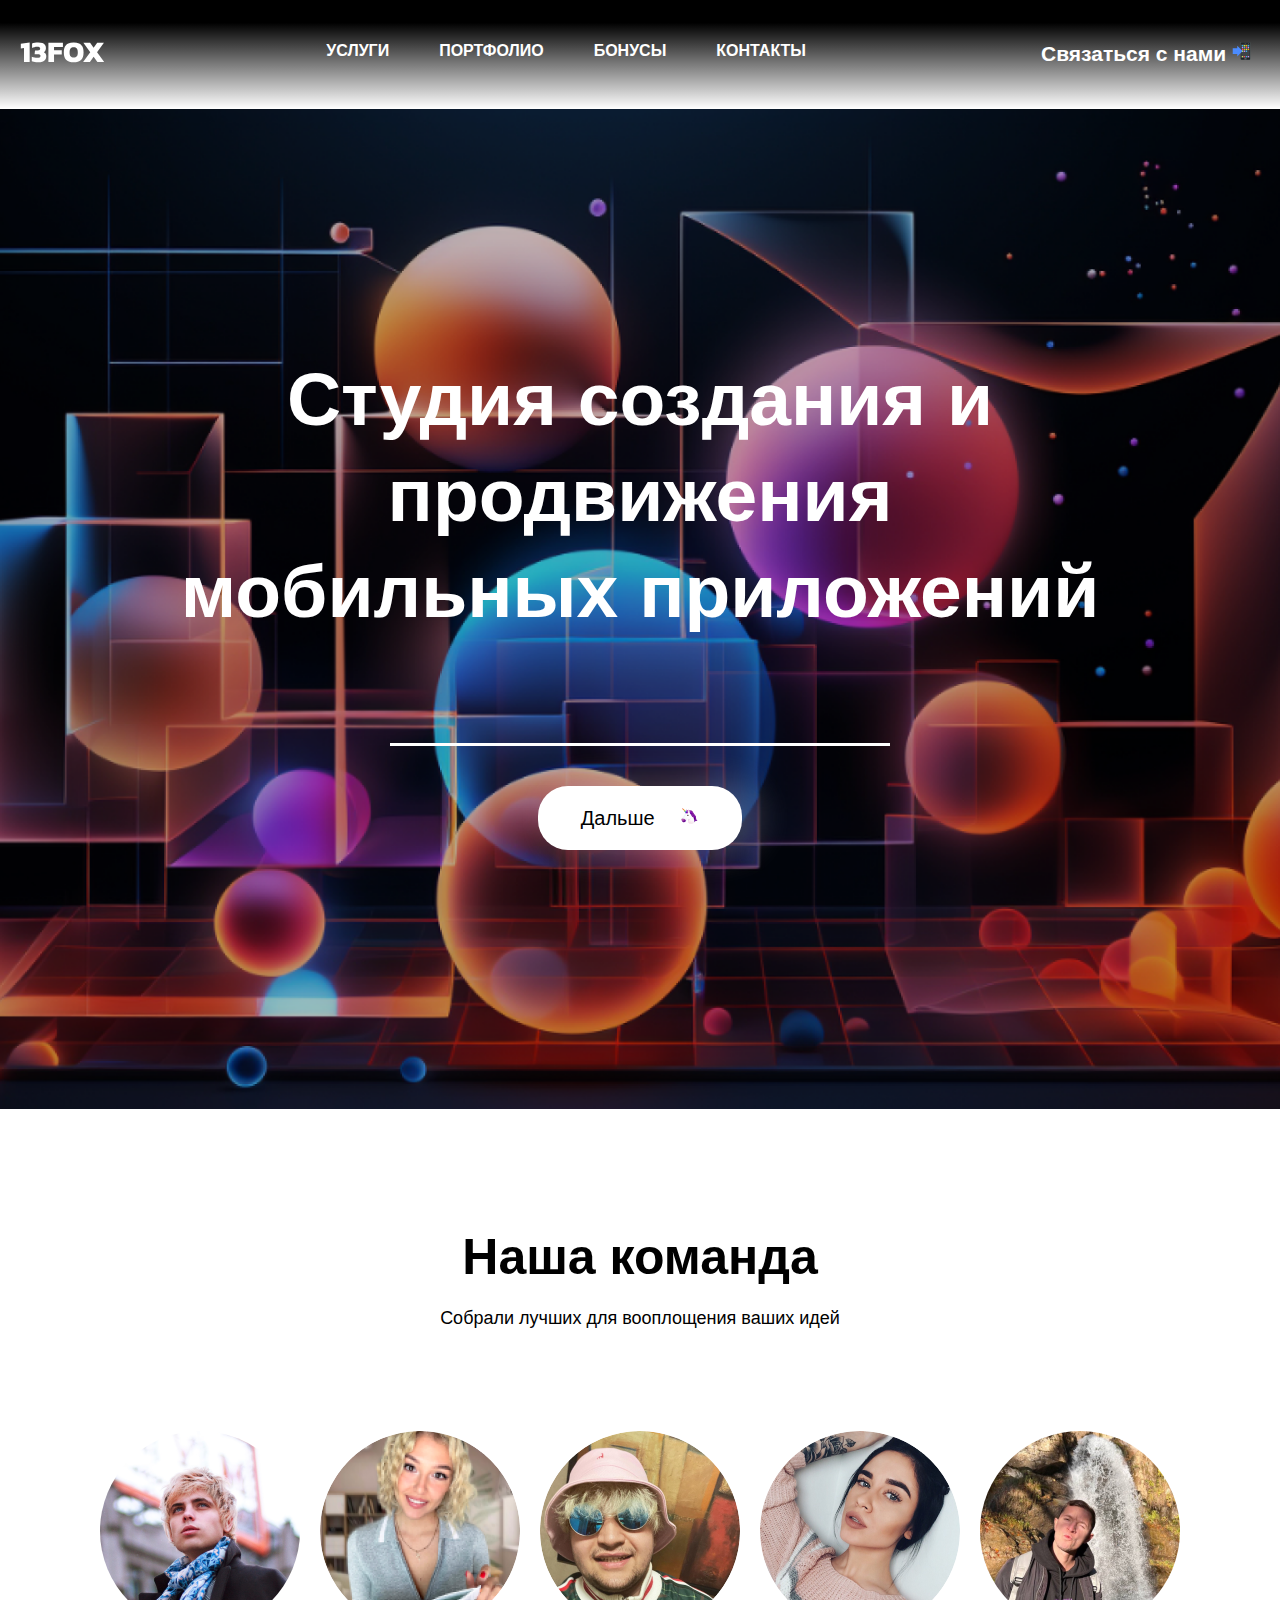
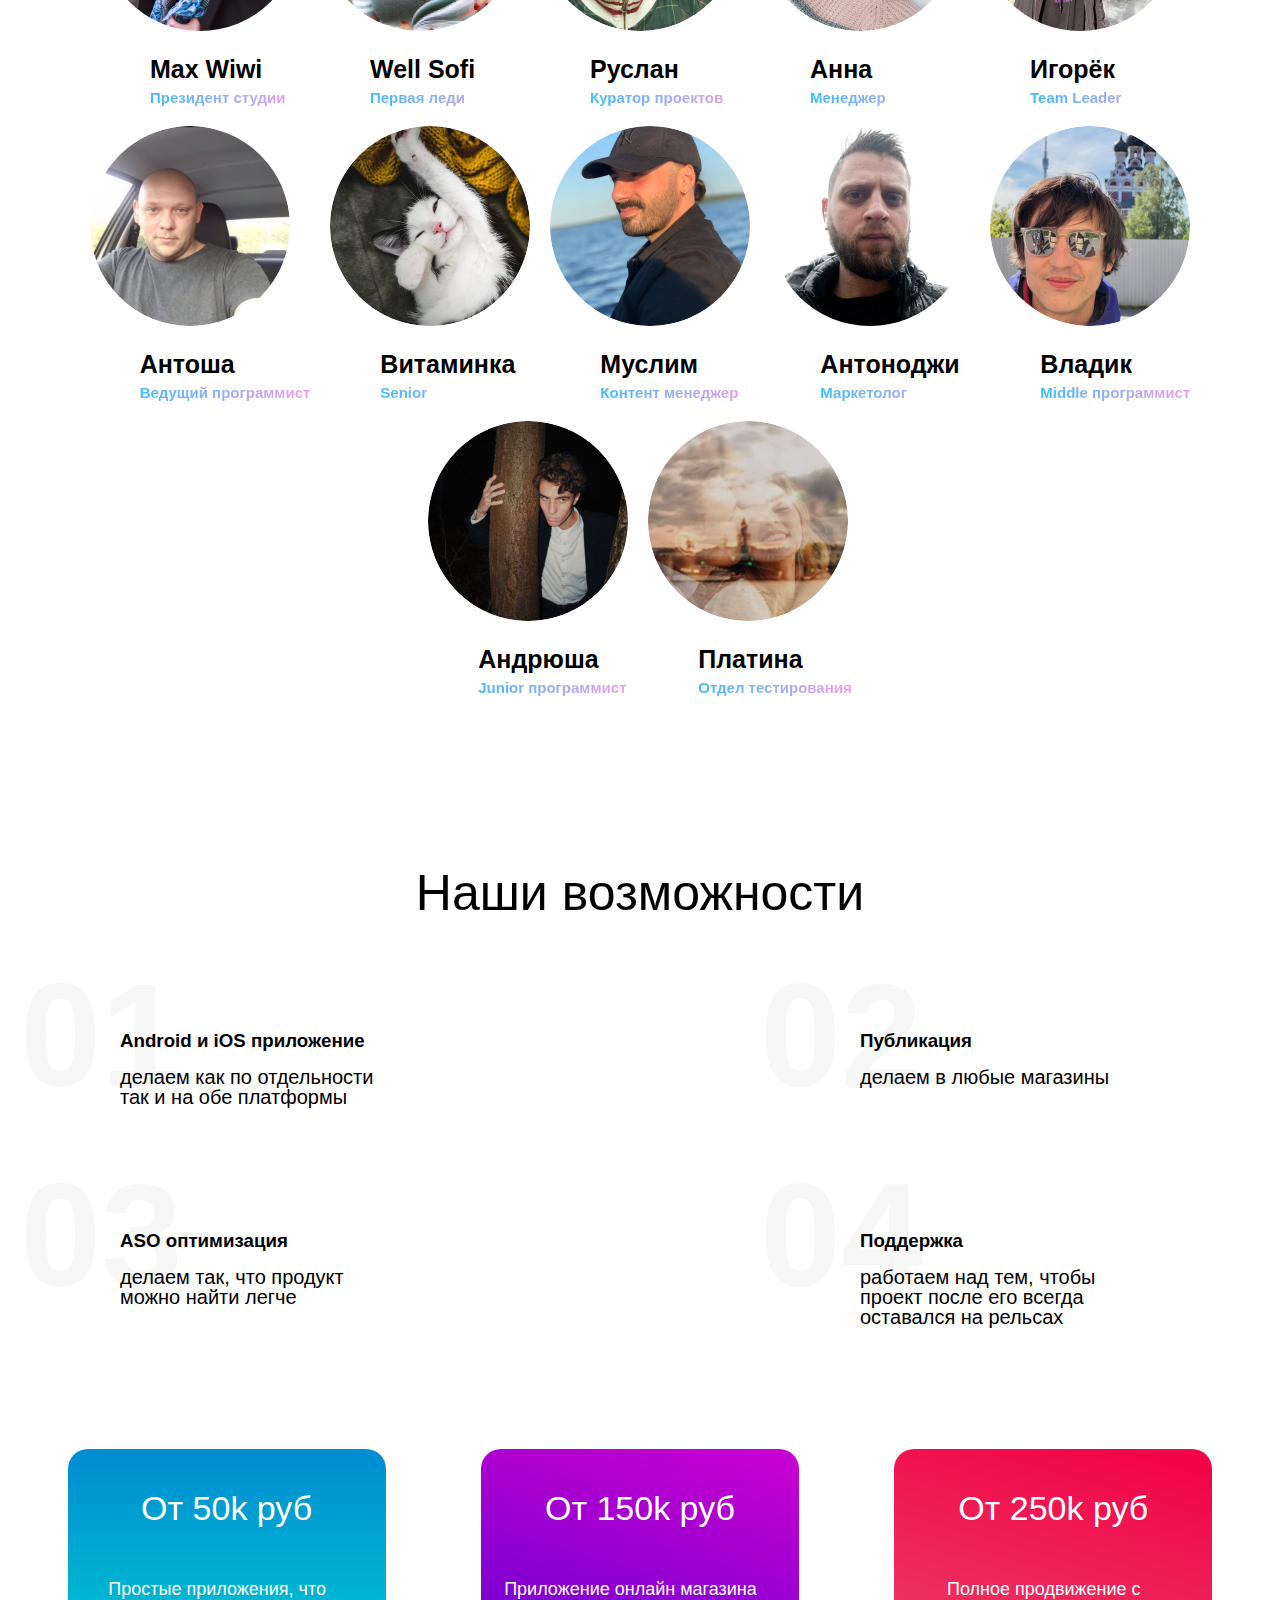
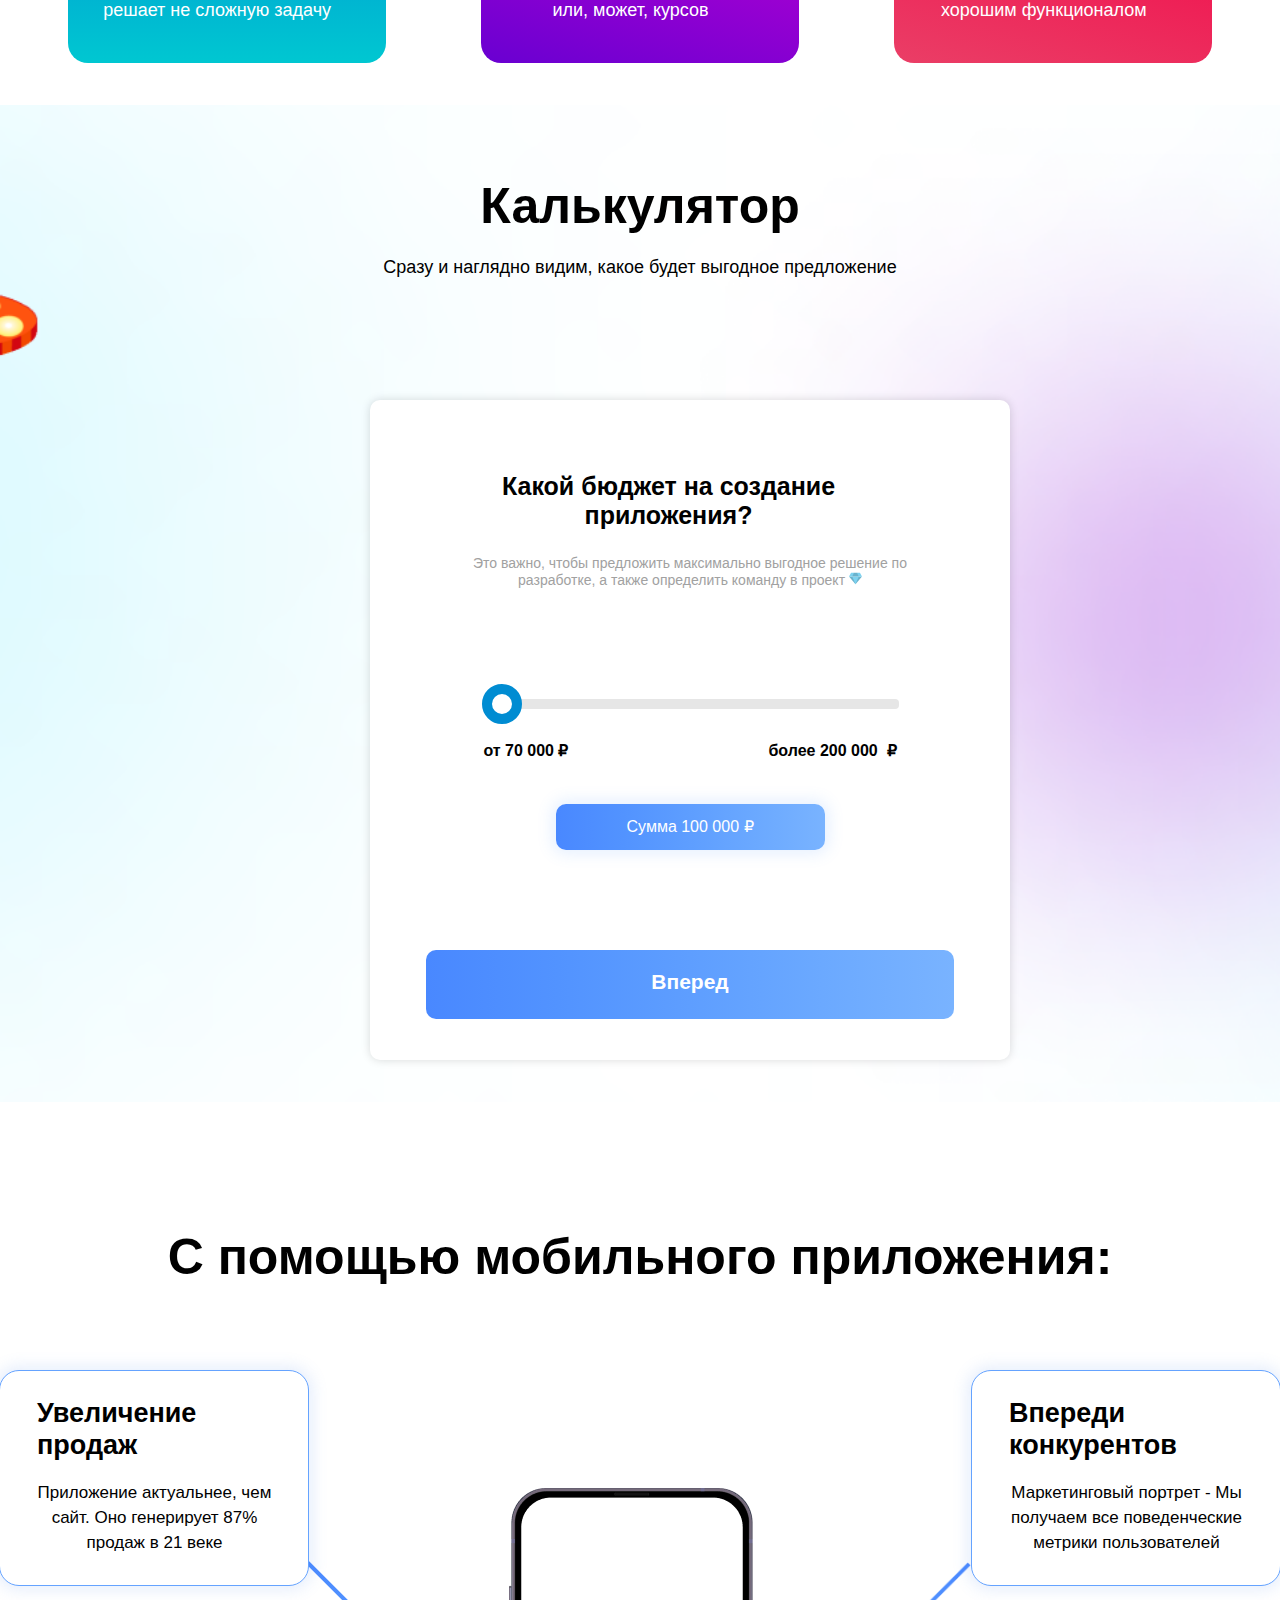
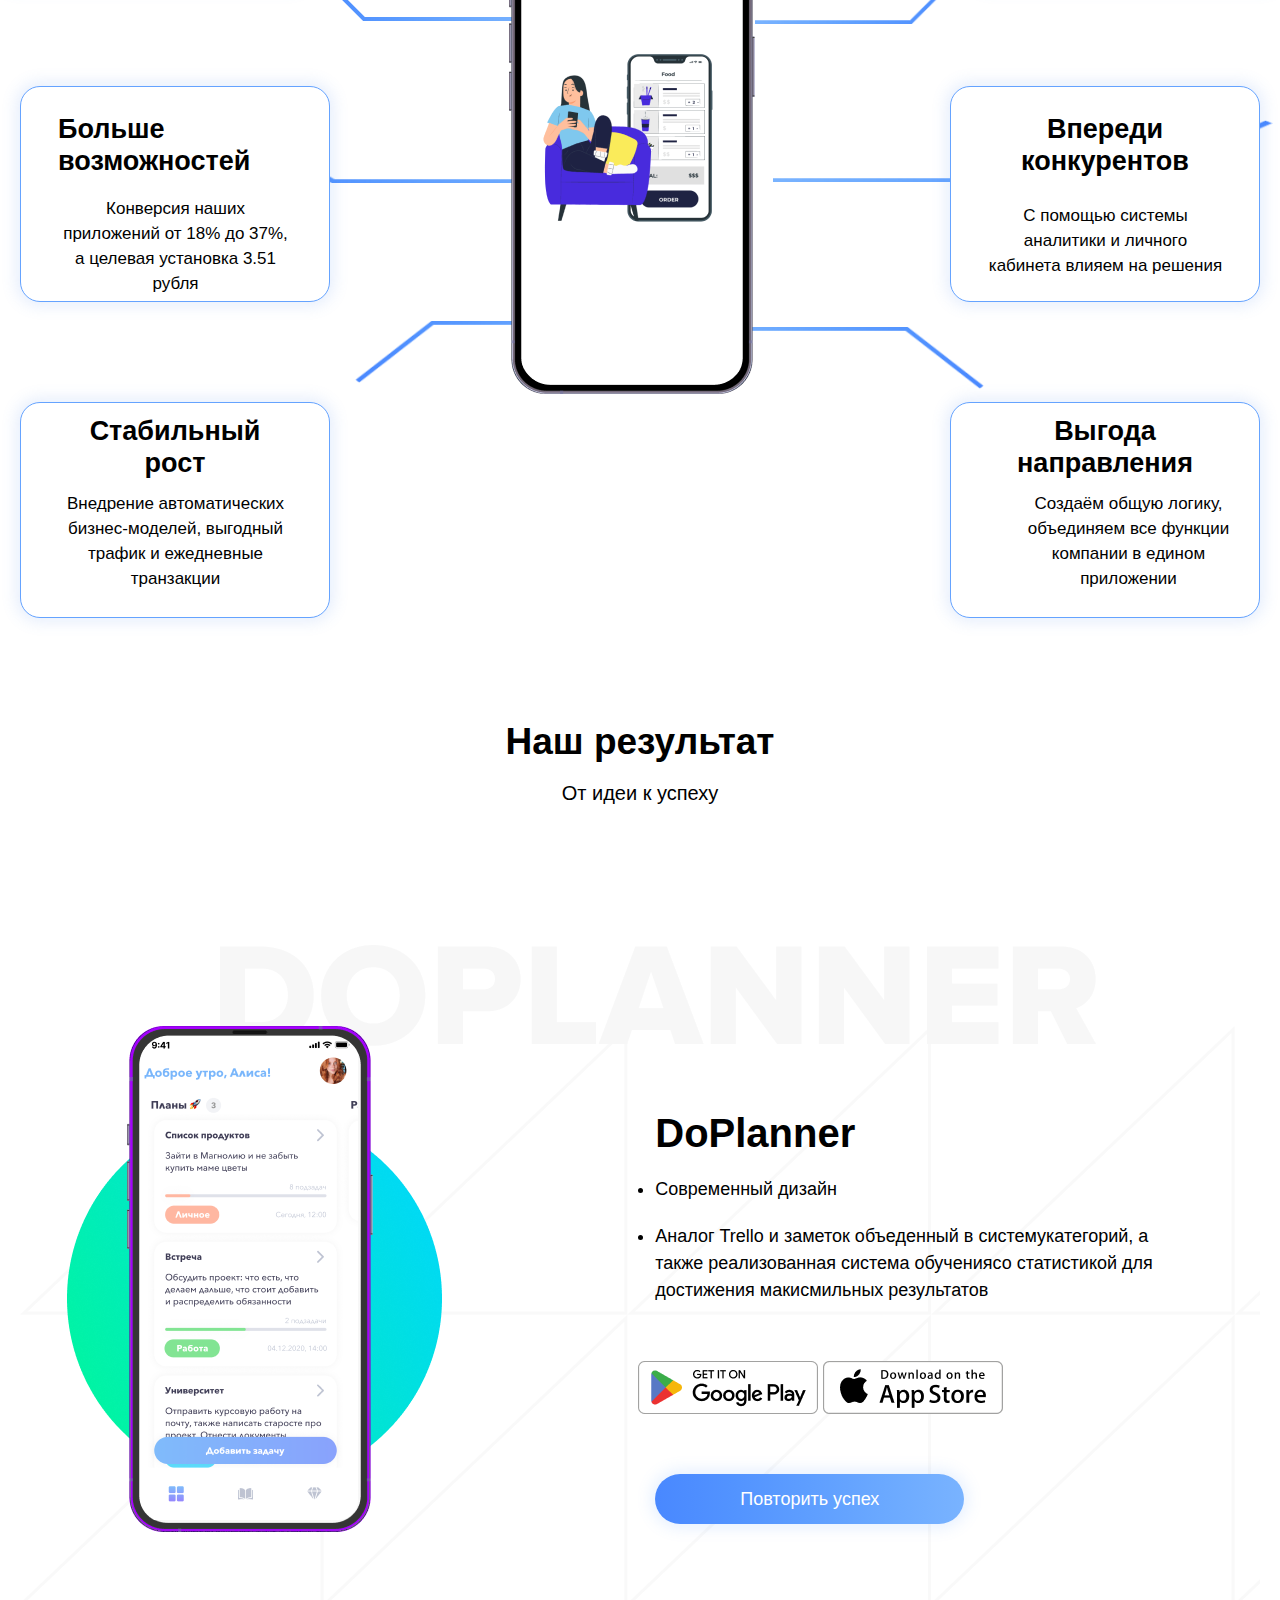
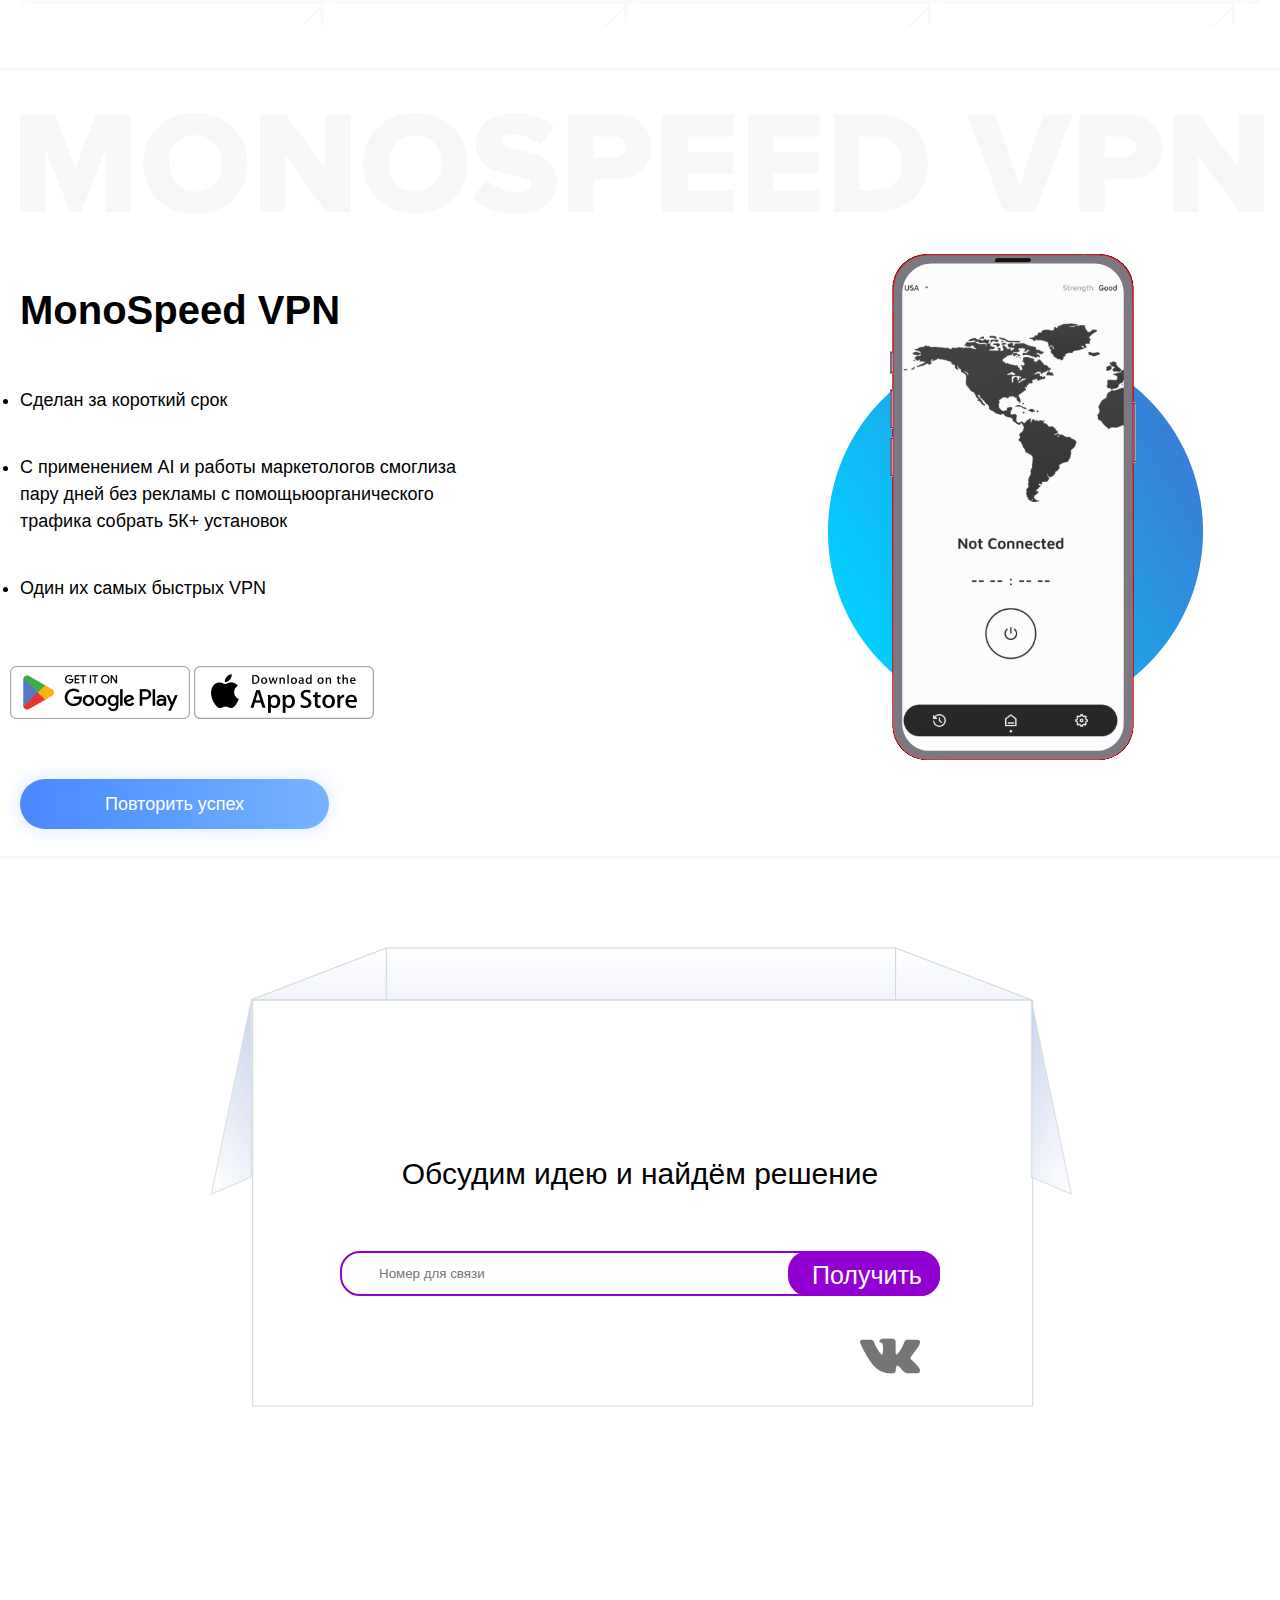
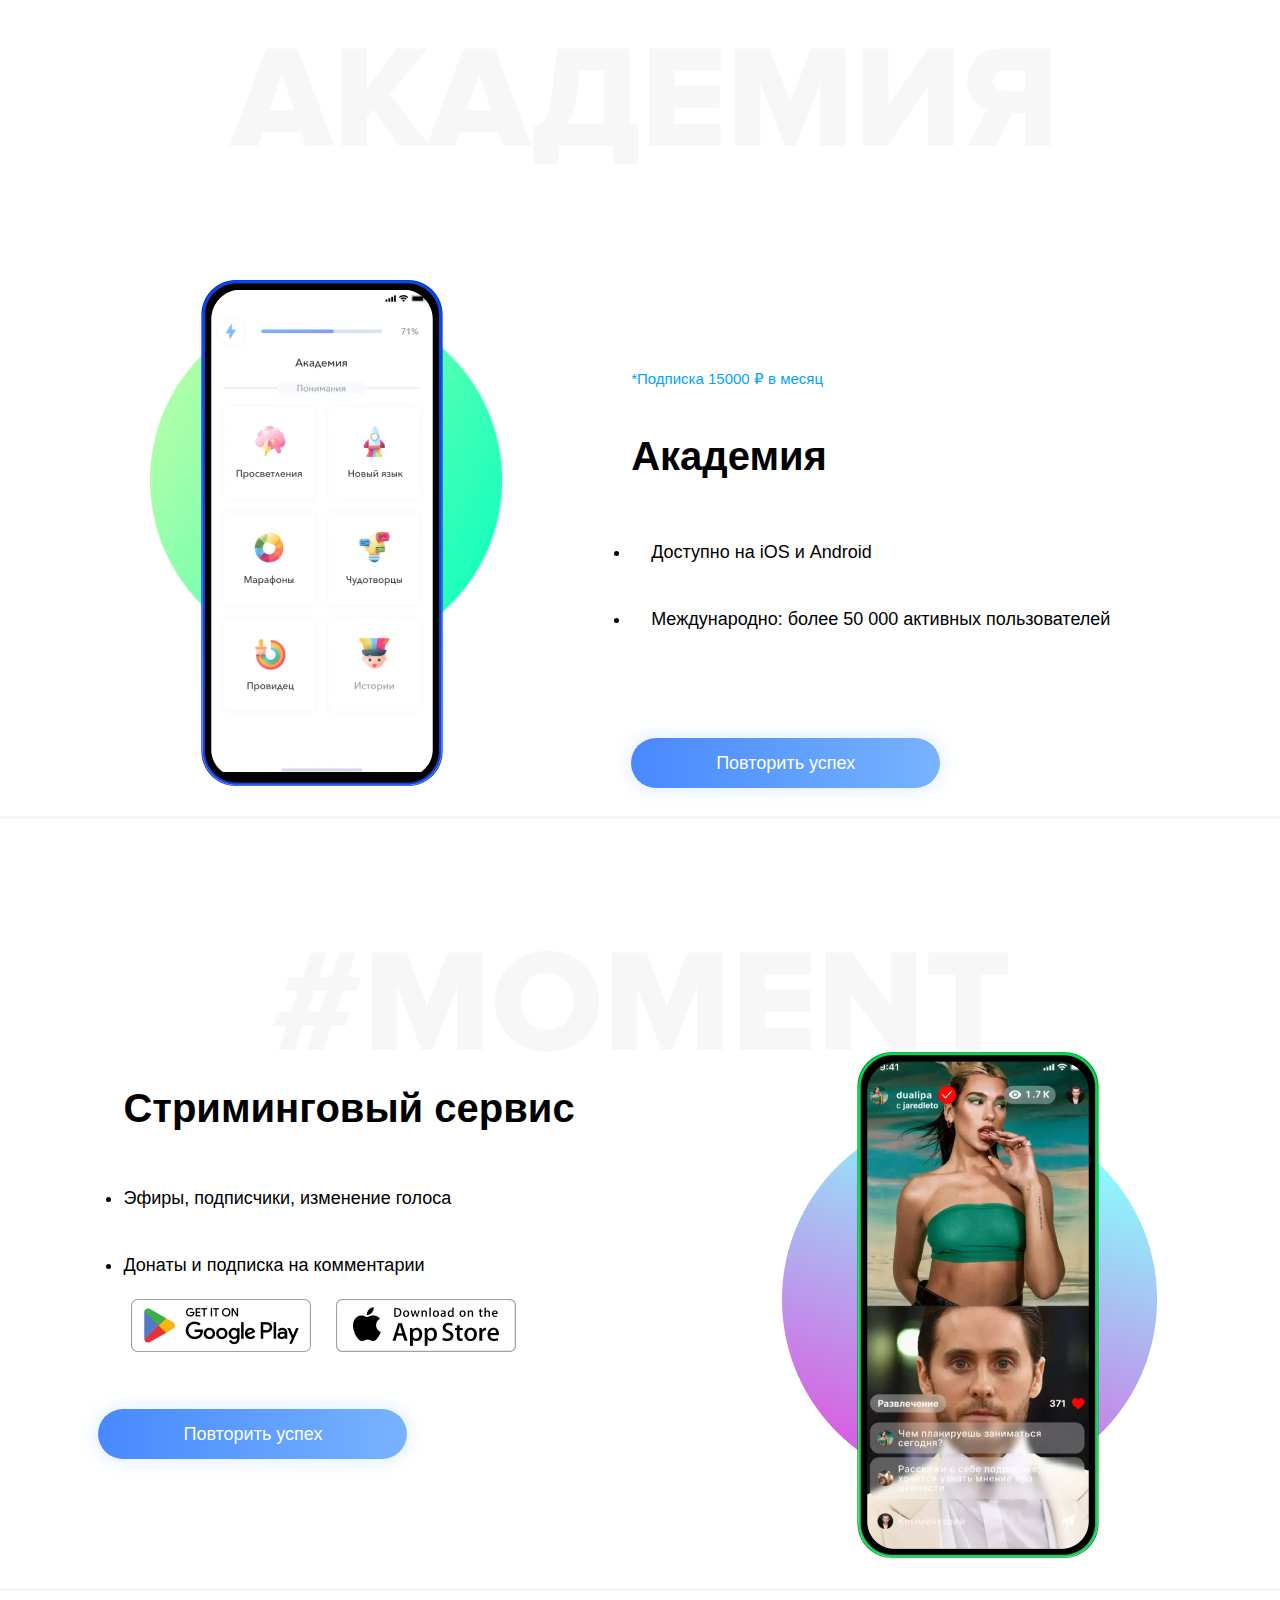
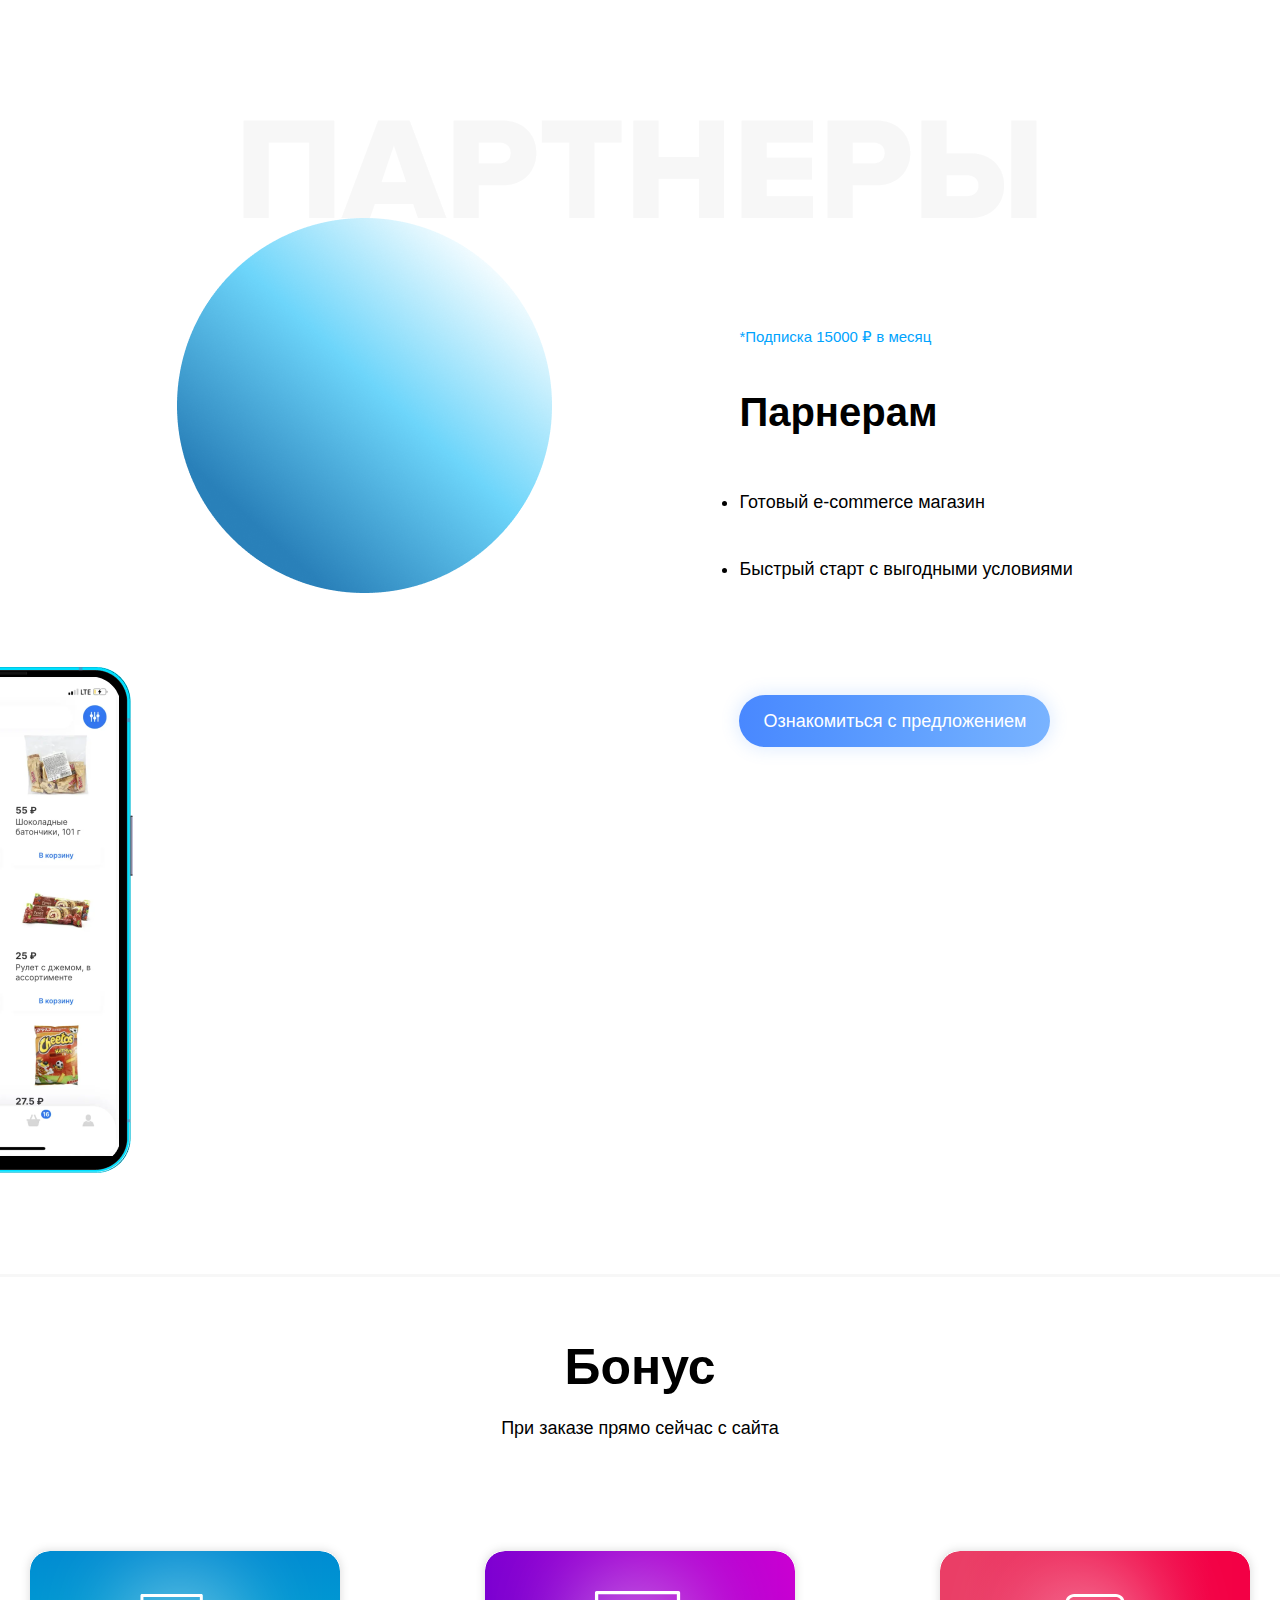
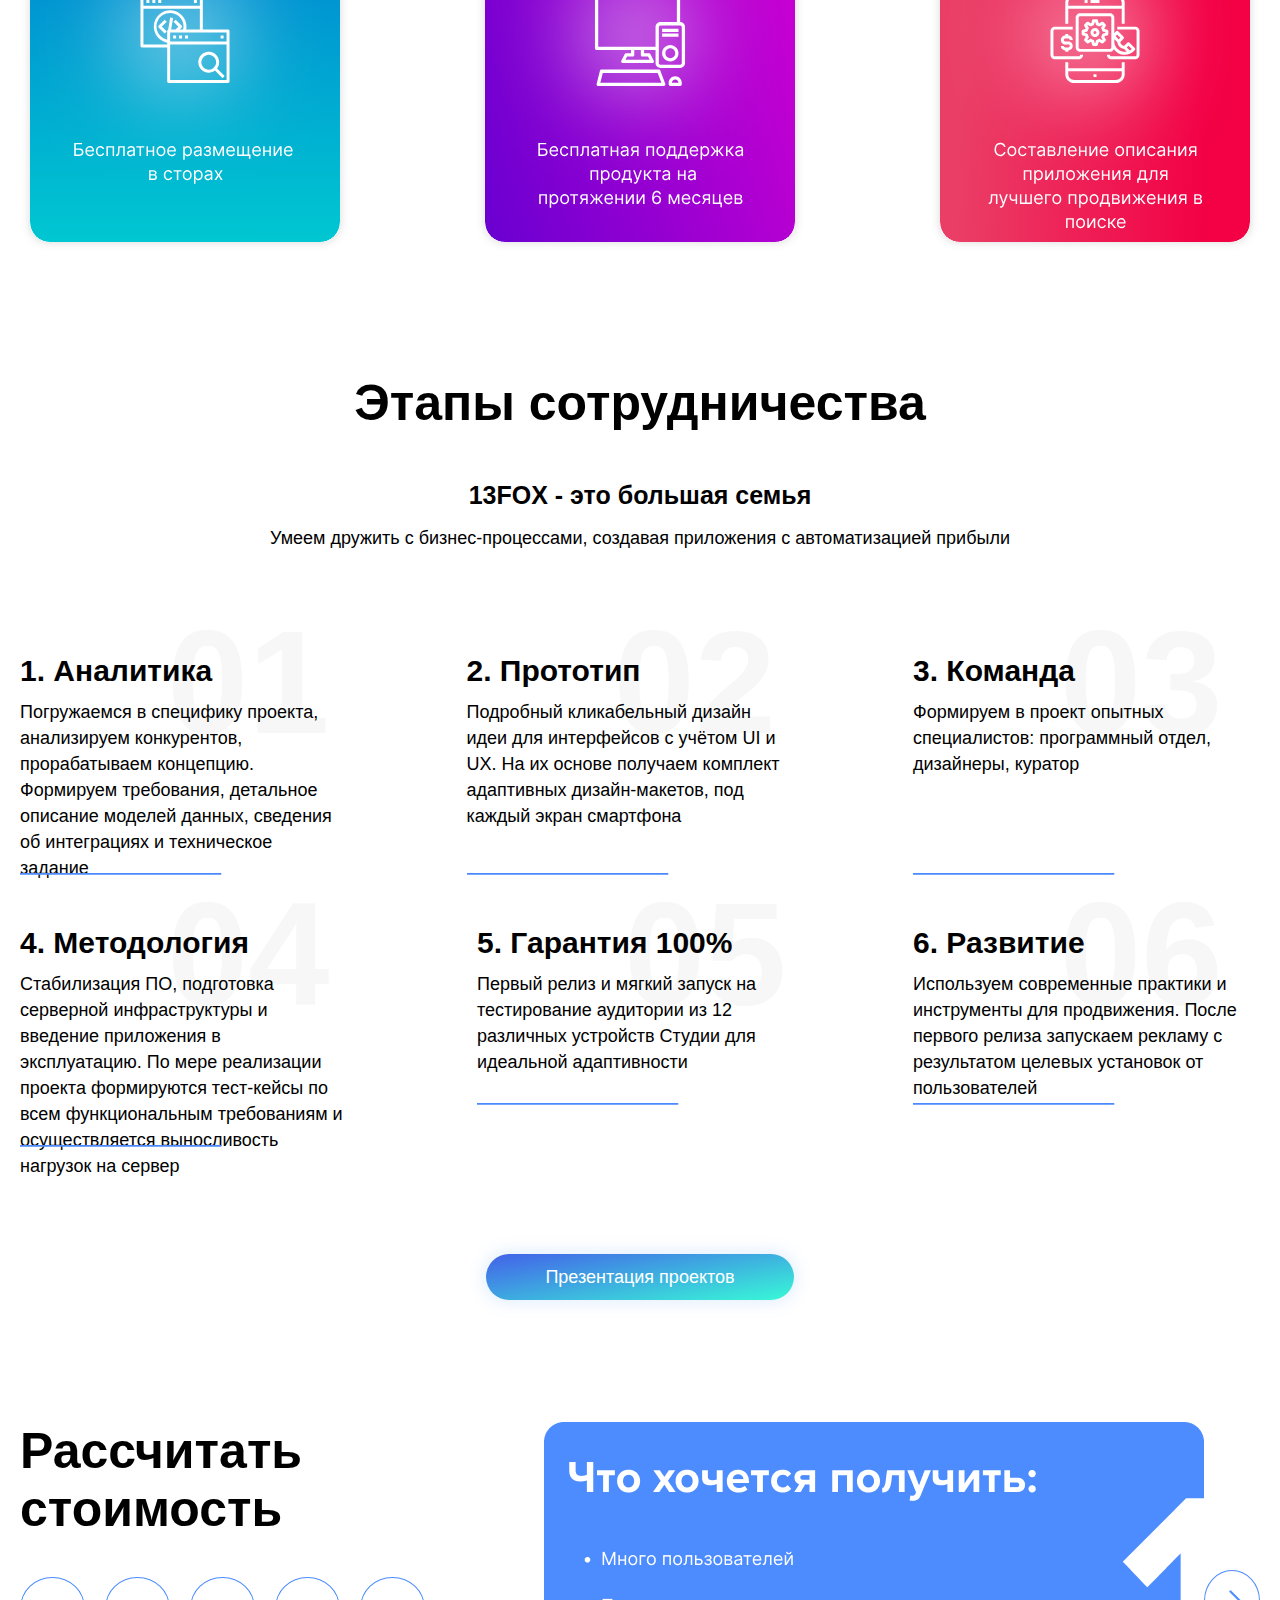
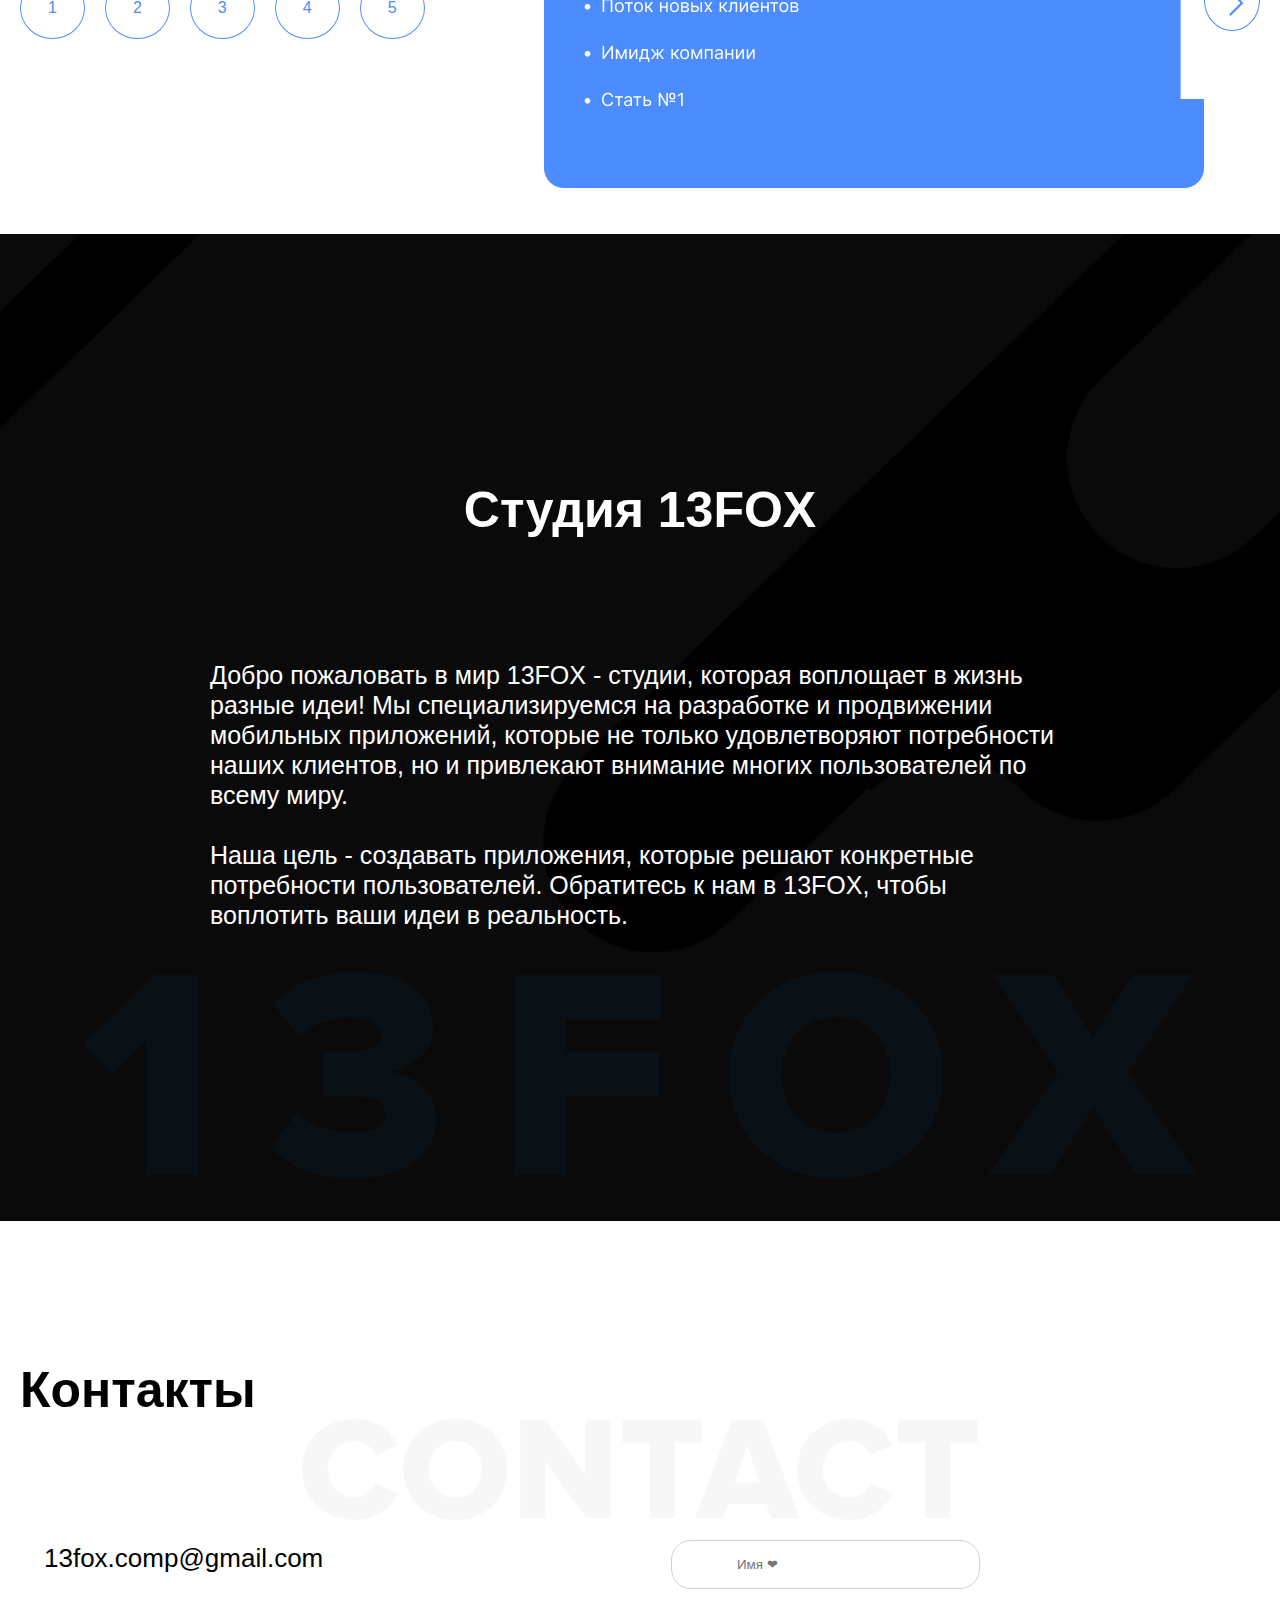
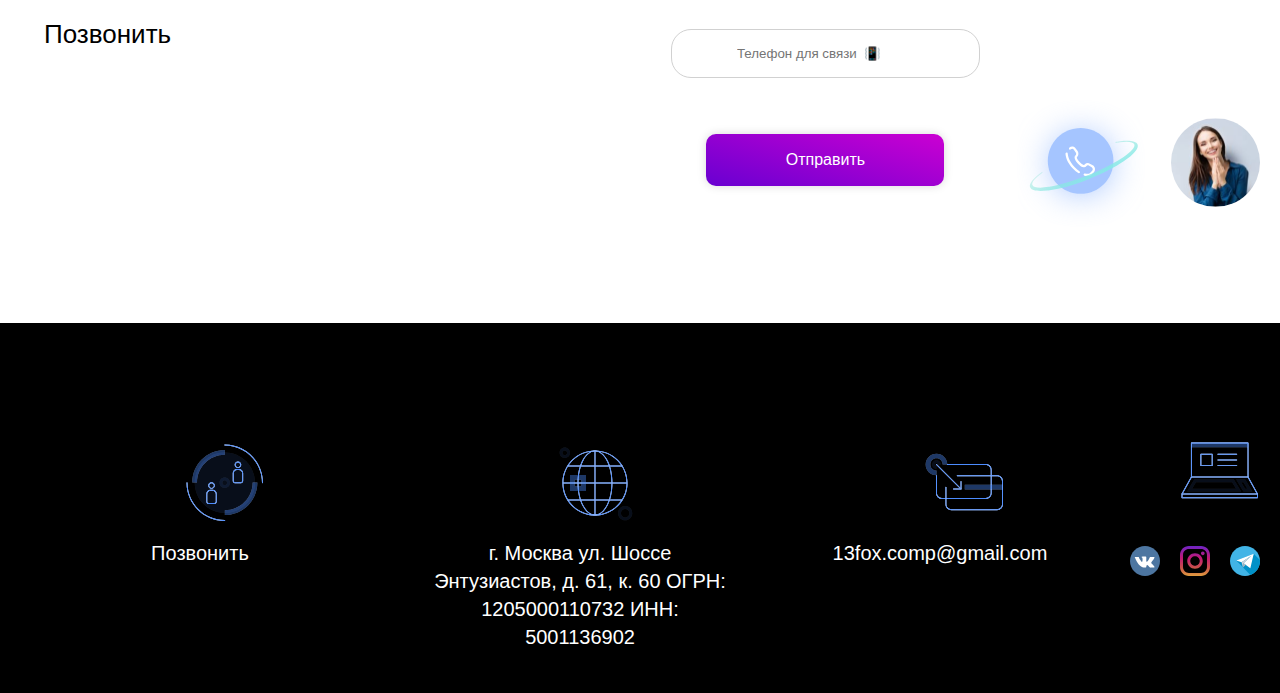
<file: index.html>
<!DOCTYPE html>
<html lang="en">

<head>
    <meta charset="UTF-8">
    <meta name="viewport" content="width=device-width, initial-scale=1.0">
    <title>Создания и продвижения мобильных приложений</title>
    <link rel="shortcut icon" href="./img/13FOX.svg" type="image/x-icon">
    <link rel="stylesheet" href="styles/main.css">
    <link rel="stylesheet" href="styles/media.css">
</head>

<body>

    <header>
        <section class="section__1">
            <div class="container">
                <div class="togler">
                    <span></span>
                    <span></span>
                    <span></span>
                </div>

                <div class="nav__big">
                    <a href="#" class="logo"><img class="logo__logo" src="img/13FOX.svg" alt=""></a>

                    <nav class="nav menu">
                        <ul class="list">
                            <li><a href="#" class="link">Услуги</a></li>
                            <li><a href="#" class="link">портфолио</a></li>
                            <li><a href="#" class="link">бонусы</a></li>
                            <li><a href="#" class="link">контакты</a></li>
                        </ul>
                        <a href="index2.html" class="contact">Связаться с нами <img class="icon"
                                src="img/phone__icon.svg" alt="">
                        </a>
                    </nav>
                </div>

            </div>

        </section>

        <div class="intro">
            <div class="container">
                <div class="header__box">
                    <h1 class="title__h1">Студия
                        создания и продвижения мобильных приложений </h1>
                    <p class="linia"></p>
                    <a href="#" class="header__btn">Дальше <img class="poni__icon" src="img/header__icon.svg"
                            alt=""></a>
                </div>
            </div>
        </div>


    </header>

    <main>
        <section class="section__2">
            <div class="container">
                <div class="txt">
                    <h2 class="txt__h2">Наша команда</h2>
                    <p class="txt__p">Собрали лучших для вооплощения ваших идей</p>
                </div>

                <div class="main__box">

                    <div class="main__box-mini">
                        <img class="main__radius" src="img/1.png" alt="">
                        <div class="box-box-mini">
                            <h3 class="main__title">Max Wiwi</h3>
                            <p class="mian__p">Президент студии</p>
                        </div>
                    </div>

                    <div class="main__box-mini">
                        <img class="main__radius" src="img/2.png" alt="">
                        <div class="box-box-mini">
                            <h3 class="main__title">Well Sofi</h3>
                            <p class="mian__p">Первая леди</p>
                        </div>
                    </div>

                    <div class="main__box-mini">
                        <img class="main__radius" src="img/3.png" alt="">
                        <div class="box-box-mini">
                            <h3 class="main__title">Руслан</h3>
                            <p class="mian__p">Куратор проектов</p>
                        </div>
                    </div>

                    <div class="main__box-mini">
                        <img class="main__radius" src="img/4.png" alt="">
                        <div class="box-box-mini">
                            <h3 class="main__title">Анна</h3>
                            <p class="mian__p">Менеджер</p>
                        </div>
                    </div>


                    <div class="main__box-mini">
                        <img class="main__radius" src="img/5.png" alt="">
                        <div class="box-box-mini">
                            <h3 class="main__title">Игорёк</h3>
                            <p class="mian__p">Team Leader</p>
                        </div>
                    </div>

                    <div class="main__box-mini">
                        <img class="main__radius" src="img/6.png" alt="">
                        <div class="box-box-mini">
                            <h3 class="main__title">Антоша</h3>
                            <p class="mian__p">Ведущий программист</p>
                        </div>
                    </div>

                    <div class="main__box-mini">
                        <img class="main__radius" src="img/7.png" alt="">
                        <div class="box-box-mini">
                            <h3 class="main__title">Витаминка</h3>
                            <p class="mian__p">Senior</p>
                        </div>
                    </div>

                    <div class="main__box-mini">
                        <img class="main__radius" src="img/8.png" alt="">
                        <div class="box-box-mini">
                            <h3 class="main__title">Муслим</h3>
                            <p class="mian__p">Контент менеджер</p>
                        </div>
                    </div>


                    <div class="main__box-mini">
                        <img class="main__radius" src="img/9.png" alt="">
                        <div class="box-box-mini">
                            <h3 class="main__title">Антоноджи</h3>
                            <p class="mian__p">Маркетолог</p>
                        </div>
                    </div>


                    <div class="main__box-mini">
                        <img class="main__radius" src="img/10.png" alt="">
                        <div class="box-box-mini">
                            <h3 class="main__title">Владик</h3>
                            <p class="mian__p">Middle программист</p>
                        </div>
                    </div>

                    <div class="main__box-mini">
                        <img class="main__radius" src="img/11.png" alt="">
                        <div class="box-box-mini">
                            <h3 class="main__title">Андрюша</h3>
                            <p class="mian__p">Junior программист</p>
                        </div>
                    </div>


                    <div class="main__box-mini">
                        <img class="main__radius" src="img/12 (2).png" alt="">
                        <div class="box-box-mini">
                            <h3 class="main__title">Платина</h3>
                            <p class="mian__p">Отдел тестирования</p>
                        </div>
                    </div>

                </div>

            </div>

            <div class="container" id="uslugi">

                <h2 class="card__h2">Наши возможности</h2>

                <div class="main__container">

                    <div class="main__card">
                        <h2 class="bg_-h2">01</h2>
                        <h3 class="card__title">Android и iOS приложение</h3>
                        <p class="card__p">делаем как по отдельности так и на обе платформы</p>
                    </div>

                    <div class="main__card">
                        <h2 class="bg_-h2">02</h2>
                        <h3 class="card__title">Публикация</h3>
                        <p class="card__p">делаем в любые магазины</p>
                    </div>

                    <div class="main__card">
                        <h2 class="bg_-h2">03</h2>
                        <h3 class="card__title">ASO оптимизация</h3>
                        <p class="card__p">делаем так, что продукт можно найти легче</p>
                    </div>

                    <div class="main__card">
                        <h2 class="bg_-h2">04</h2>
                        <h3 class="card__title">Поддержка</h3>
                        <p class="card__p">работаем над тем, чтобы проект после его всегда оставался на рельсах</p>
                    </div>

                </div>

                <div class="main__big__box">

                    <div class="main__cards">
                        <h3 class="main__cards--h2">От 50k руб</h3>
                        <p class="main__cards--p">Простые приложения, что решает не сложную задачу</p>
                    </div>


                    <div class="main__cardss">
                        <h3 class="main__cards--h2">От 150k руб</h3>
                        <p class="main__cards--p">Приложение онлайн магазина или, может, курсов</p>
                    </div>



                    <div class="main__cardsss">
                        <h3 class="main__cards--h2">От 250k руб</h3>
                        <p class="main__cards--p">Полное продвижение с хорошим функционалом</p>
                    </div>

                </div>


            </div>
        </section>


        <section class="section__3">
            <div class="container">

                <div class="main__kl__txt">
                    <h2 class="kl__title">Калькулятор</h2>
                    <p class="kl__p">Сразу и наглядно видим, какое будет выгодное предложение</p>
                </div>


                <div class="main__kalkuliator">
                    <div class="tepaga">
                        <h2 class="kalkuliator__h2">Какой бюджет на создание приложения?</h2>
                        <p class="main__kalkuliator__p">Это важно, чтобы предложить максимально выгодное решение по
                            разработке, а также определить команду в проект <img src="img/diamond-svgrepo-com 1.svg"
                                alt=""></p>

                    </div>
                    <div class="ranges">
                        <input type="range" class="range" value="0" min="70000" max="300000">
                    </div>
                    <div class="big__max">
                        <h4 class="main">от 70 000 ₽</h4>
                        <h4 class="max">более 200 000  ₽</h4>
                    </div>

                    <a href="#" class="kalkuliator__btn">Сумма 100 000 ₽</a>
                    <a href="#" class="main__kalkulator__btn">
                        <p class="kl__pp">Вперед</p>
                    </a>

                </div>
            </div>
        </section>

        <section class="section__4">
            <div class="container">

                <h2 class="mobail__title">С помощью мобильного приложения:</h2>

                <div class="main__mobail">
                    <div class="main__mobail__cards-">
                        <h3 class="mobail__h3">Увеличение продаж</h3>
                        <p class="mobail__titlee">Приложение актуальнее, чем сайт. Оно генерирует 87% продаж в 21 веке
                        </p>

                        <img class="linia__grandiant" src="img/linia__grandiant.png" alt="">

                    </div>

                    <div class="main__mobile-phone"><img class="iphon--" src="img/iPhone 14 Pro.png" alt=""></div>

                    <img class="linia__liniargrandient__2" src="img/linia__liniargrandient__2.png" alt="">
                    <div class="main__mobail__cards-">
                        <h3 class="mobail__h3">Впереди конкурентов</h3>
                        <p class="mobail__titlee">Маркетинговый портрет - Мы получаем все поведенческие метрики
                            пользователей
                        </p>
                    </div>
                </div>
                <div class="main__mobaill">
                    <div class="main__mobail__cards--">
                        <h3 class="mobail__h3">Больше возможностей</h3>
                        <p class="mobail__titlee">Конверсия наших
                            приложений от 18% до 37%, а целевая установка 3.51 рубля</p>
                        <img class="linia__grandiant--2" src="img/linia__grandiant.png" alt="">
                    </div>

                    <img class="linia__grandiant--3" src="img/linia__liniargrandient__2.png" alt="">
                    <div class="main__mobail__cards--">
                        <h3 class="mobail__h33">Впереди
                            конкурентов</h3>
                        <p class="mobail__titleee">С помощью системы
                            аналитики и личного
                            кабинета влияем на решения</p>
                    </div>

                </div>


                <div class="main__mobailll">
                    <div class="main__mobail__cards---">
                        <h3 class="mobail__h333">Стабильный рост</h3>
                        <p class="mobail__titleee">Внедрение автоматических бизнес-моделей, выгодный трафик и ежедневные
                            транзакции</p>
                        <img class="linia__grandiant--4" src="img/linia.png" alt="">
                    </div>

                    <img class="linia__grandiant--5" src="img/linia2 (2).png" alt="">
                    <div class="main__mobail__cards---">
                        <h3 class="mobail__h333">Выгода направления </h3>
                        <p class="mobail__titleeee">Создаём общую логику, объединяем все функции компании в едином
                            приложении</p>
                    </div>

                </div>
            </div>
        </section>

        <section class="section__5">
            <div class="container">
                <div class="main__cont">
                    <h2 class="main__title--h2">Наш результат</h2>
                    <p class="main__txt--p">От идеи к успеху</p>
                </div>

                <div class="main__df__Logo">
                    <img class="main__df__Logoo" src="img/DoPlanner.png" alt="">
                </div>

                <div class="main__df">
                    <div class="main__df-mini">
                        <img src="img/iPhone 14 Pro_pro.png" alt="" class="main__df--iphon">
                        <img class="main__df-img" src="img/radios.png" alt="">
                    </div>

                    <div class="main__df-mini">
                        <h3 class="main__df-mini-title">DoPlanner</h3>
                        <ul>
                            <li class="main__li">Современный дизайн</li>
                            <li class="main__lii">Аналог Trello и заметок объеденный в системукатегорий, а также
                                реализованная система обучениясо статистикой для достижения макисмильных результатов
                            </li>
                        </ul>


                        <div class="play__market">
                            <img class="market" src="img/play market.png" alt="">
                            <img src="img/app store.png" alt="">
                        </div>

                        <div class="df__nig__btn"><a href="#" class="df__btn">Повторить
                                успех</a></div>
                    </div>
                </div>
            </div>
            <div class="linia__main"></div>
        </section>

        <section class="section__6">

            <div class="container">

                <img class="main__logo" src="img/MonoSpeed VPN.png" alt="">


                <div class="vpn__box">
                    <div class="vpn__box-mini">
                        <h2 class="vpn__h2">MonoSpeed VPN</h2>
                        <ul>
                            <li class="vpn__li">Сделан за короткий срок</li>
                            <li class="vpn__lii">С применением AI и работы маркетологов смоглиза пару дней без рекламы с
                                помощьюорганического трафика собрать 5К+ установок</li>
                            <li class="vpn__lii">Один их самых быстрых VPN</li>
                        </ul>

                        <div class="play__markett">
                            <img class="market" src="img/play market.png" alt="">
                            <img src="img/app store.png" alt="">
                        </div>

                        <div class="df__nig__btn"><a
                                href="https://play.google.com/store/apps/details?id=com.tfox.monospeed_vpn&hl=en_US"
                                class="df__btn">Повторить успех</a></div>

                    </div>
                    <div class="vpn__box-minii">
                        <img class="vpn__radios" src="img/radios2.png" alt="">
                        <img src="img/iPhone 14 Pro__pro-max.svg" alt="" class="img__iphon-max">
                    </div>
                </div>

            </div>
            <div class="linia__main"></div>
        </section>

        <section class="karobka_section">
            <div class="container">
                <div class="section__7">
                    <div class="box">
                        <h2 class="box__h2">Обсудим идею и найдём решение</h2>

                        <form class="buton">
                            <input type="text" class="input__main" placeholder="Номер для связи">
                            <button class="posbtn">Получить</button>
                        </form>
                    </div>
                    <a href="#" class="section__7__link"><img src="img/wka.png" alt=""></a>
                </div>
            </div>
        </section>

        <div class="section__8">
            <div class="container">

                <div class="akademy">
                    <img src="img/akademya.png" alt="">
                </div>
                <div class="phone__aka">
                    <div class="phone__box">
                        <img class="phone__aka__aka" src="img/radios aka.png" alt="">
                        <img class="phone__aka__iphon" src="img/Body__phone.png" alt="" class="img__aka__phone">
                    </div>

                    <div class="phone__boxx">
                        <p class="money">*Подписка 15000 ₽ в месяц</p>
                        <h3 class="phone__title__box">Академия</h3>
                        <ul>
                            <li class="link__phon">Доступно на iOS и Android</li>
                            <li class="link__phon">Международно: более 50 000 активных пользователей</li>
                        </ul>

                        <div class="btn__"> <a href="#" class="phon__btn">Повторить успех</a>
                        </div>
                    </div>

                </div>
            </div>
            <div class="linia__main"></div>
        </div>

        <section class="section__9">
            <div class="container">
                <div class="img_box">
                    <img class="section__9__title" src="img/moment.png" alt="">
                </div>

                <div class="main__9__box">

                    <div class="main__9__box-mini">
                        <h2 class="section__9__h2">Стриминговый сервис</h2>
                        <ul>
                            <li class="section__p__p">Эфиры, подписчики, изменение голоса</li>
                            <li class="section__p__p">Донаты и подписка на комментарии</li>
                        </ul>
                        <div class="play__play">
                            <img class="play__p" src="img/play market.png" alt="">
                            <img src="img/app store.png" alt="">
                        </div>
                        <div class="play__btn">
                            <a href="#" class="play__btn-btn">Повторить успех</a>
                        </div>
                    </div>

                    <div class="main__9__box-mini">
                        <div class="rotete">
                            <img class="radios__min" src="img/radios 50%.png" alt="">
                            <img class="img__radios-" src="img/img__gril.png" alt="">
                        </div>
                    </div>

                </div>
            </div>
            <div class="linia__mainn"></div>
        </section>

        <section class="section__10">
            <div class="container">
                <div class="team__team">
                    <img src="img/team.png" alt="" class="team">
                </div>

                <div class="main__psevdo">

                    <div class="main__psevdo-psevdo">

                        <div class="main__psevdo__mini">
                            <img class="psevdo__rotete" src="img/pseudo.png" alt="">
                            <img class="phon__max" src="img/iPhone 14 Pro__max.png" alt="">
                        </div>
                    </div>
                    <div class="main__psevdo-psevdoo">
                        <p class="title__psev">*Подписка 15000 ₽ в месяц</p>
                        <h2 class="txt__psevdo">Парнерам</h2>
                        <ul>
                            <li class="psevdo__p">Готовый e-commerce магазин</li>
                            <li class="psevdo__p">Быстрый старт с выгодными условиями</li>
                        </ul>

                        <div class="btns__psevdo">
                            <a class="psevdo__btn" href="#">Ознакомиться с предложением</a>
                        </div>
                    </div>
                </div>
            </div>
            <div class="linia__mainnn"></div>
        </section>

        <section id="bonus" class="section__11">
            <div class="container">
                <div class="main__bonus">
                    <h2 class="title__bonus">Бонус</h2>
                    <p class="txt__p">При заказе прямо сейчас с сайта</p>
                </div>

                <div class="main__bonus__box">
                    <div class="main__bonus__mini">
                        <img src="img/icon__1.svg" alt="">
                    </div>

                    <div class="main__bonus__mini">
                        <img src="img/icon__2.svg" alt="">
                    </div>

                    <div class="main__bonus__mini">
                        <img src="img/iocn__3.svg" alt="">
                    </div>

                </div>

            </div>
        </section>

        <section class="section__12">
            <div class="container">
                <div class="sotrudnichestvo">
                    <h2 class="sot__h2">Этапы сотрудничества</h2>
                    <p class="sot__p">13FOX - это большая семья</p>
                    <p class="sot__p__p">Умеем дружить с бизнес-процессами, создавая приложения с автоматизацией прибыли
                    </p>
                </div>

                <div class="sotr__box">

                    <div class="sotr__box-mini">
                        <h2 class="sotr__h2">1. Аналитика</h2>
                        <h3 class="sotr__number">01</h3>
                        <p class="main__p--p">Погружаемся в специфику проекта, анализируем конкурентов, прорабатываем
                            концепцию. Формируем требования, детальное описание моделей данных, сведения об интеграциях
                            и техническое задание</p>
                        <img src="img/chiziq.png" alt="" class="img__linia__">
                    </div>

                    <div class="sotr__box-mini">
                        <h2 class="sotr__h2">2. Прототип</h2>
                        <h3 class="sotr__number">02</h3>
                        <p class="main__p--p">Подробный кликабельный дизайн идеи для интерфейсов с учётом UI и UX. На их
                            основе получаем комплект адаптивных дизайн-макетов, под каждый экран смартфона</p>
                        <img src="img/chiziq.png" alt="" class="img__linia__">
                    </div>


                    <div class="sotr__box-mini">
                        <h2 class="sotr__h2">3. Команда</h2>
                        <h3 class="sotr__number">03</h3>
                        <p class="main__p--p">Формируем в проект опытных специалистов: программный отдел, дизайнеры,
                            куратор</p>
                        <img src="img/chiziq.png" alt="" class="img__linia__">
                    </div>

                </div>

                <div class="sotr__box--">
                    <div class="main__box--mini--">
                        <div class="sotr__box-mini">
                            <h2 class="sotr__h2">4. Методология</h2>
                            <h3 class="sotr__number">04</h3>
                            <p class="main__p--p">Стабилизация ПО, подготовка серверной инфраструктуры и введение
                                приложения в эксплуатацию. По мере реализации проекта формируются тест-кейсы по всем
                                функциональным требованиям и осуществляется выносливость нагрузок на сервер</p>
                            <img src="img/chiziq.png" alt="" class="img__linia__">
                        </div>
                    </div>

                    <div class="main__box--mini--">
                        <div class="sotr__box-minii">
                            <h2 class="sotr__h2">5. Гарантия 100%</h2>
                            <h3 class="sotr__number">05</h3>
                            <p class="main__p--p">Первый релиз и мягкий запуск на тестирование аудитории из 12 различных
                                устройств Студии для идеальной адаптивности</p>
                            <img src="img/chiziq.png" alt="" class="img__linia____">
                        </div>
                    </div>

                    <div class="main__box--mini--">
                        <div class="sotr__box-mini">
                            <h2 class="sotr__h2">6. Развитие</h2>
                            <h3 class="sotr__number">06</h3>
                            <p class="main__p--p">Используем современные практики и инструменты для продвижения. После
                                первого релиза запускаем рекламу с результатом целевых установок от пользователей</p>
                            <img src="img/chiziq.png" alt="" class="img__linia___">
                        </div>
                    </div>
                </div>

            </div>
            <div class="btnn">
                <a href="#" class="main__box__btn">Презентация проектов</a>
            </div>
        </section>

        <section class="section__13">
            <div class="container">
                <div class="main__main">
                    <div class="main__raschitat">
                        <h3 class="check">Рассчитать стоимость</h3>
                        <ul class="main__list">
                            <li class="number">1</li>
                            <li class="number">2</li>
                            <li class="number">3</li>
                            <li class="number">4</li>
                            <li class="number">5</li>
                        </ul>
                    </div>

                    <div class="main__raschitat">

                        <div class="main__ras__mini">

                            <ul>
                                <li class="photo"><img class="photo__img" src="img/photo 1.png" alt=""></li>
                            </ul>


                            <div class="box__box--boxx">
                                <a href="#" class="btn__icon"><img class="hh" src="img/btn__icon.png" alt=""></a>
                            </div>

                        </div>

                    </div>

                </div>
            </div>
        </section>

        <section class="section__14">
            <div class="container">
                <div class="status__box">
                    <h2 class="main__studia__h2">Студия 13FOX</h2>
                    <p class="main__status__p">Добро пожаловать в мир 13FOX - студии, которая воплощает в жизнь разные
                        идеи! Мы специализируемся на разработке и продвижении мобильных приложений, которые не только
                        удовлетворяют потребности наших клиентов, но и привлекают внимание многих пользователей по всему
                        миру. <br> <br>
                        Наша цель - создавать приложения, которые решают конкретные потребности пользователей.
                        Обратитесь к нам в 13FOX, чтобы воплотить ваши идеи в реальность.</p>
                    <img src="img/13FOX__img.png" alt="" class="img__fox">
                </div>
            </div>
        </section>

        <section class="section__15">
            <div class="container" id="contact">
                <h2 class="kontakt">Контакты</h2>
                <div class="footer__img"><img src="img/contact.png" alt="">
                </div>

                <div class="footer__box">
                    <div class="footer__box-mini">
                        <ul class="footer__title">
                            <li class="footer__txt">13fox.comp@gmail.com</li>
                            <li class="footer__txt">Позвонить</li>

                        </ul>
                    </div>

                    <div class="footer__box-mini">
                        <div class="inputs">
                            <input class="input__footer" type="text" placeholder="Имя ❤">
                            <input class="input__footer" type="text" placeholder="Телефон для связи  📳">

                            <div class="otprafka">
                                <a href="#" class="btn__footer">Отправить</a>
                            </div>

                        </div>
                    </div>

                    <div class="footer__box-minii">
                        <div class="cal">
                            <a href="index2.html" class="centr__a">
                                <img class="cal__center" src="img/cal__center.svg" alt="">
                            </a>
                            <img class="suport" src="img/suport.png" alt="">
                        </div>
                    </div>

                </div>

            </div>
        </section>
    </main>

    <footer>
        <div class="container">
            <section class="section__footer">

                <div class="footer__start">
                    <div class="icon__footer">
                        <img class="icon__footer--" src="img/icon__footer2.svg" alt="">
                        <p class="title__footer">Позвонить</p>
                    </div>

                    <div class="icon__footer">
                        <img class="icon__footer--" src="img/icon__footer1.svg" alt="">
                        <p class="title__footerr">г. Москва ул. Шоссе Энтузиастов, д. 61,
                            к. 60 ОГРН: 1205000110732 ИНН:
                            5001136902</p>
                    </div>

                    <div class="icon__footer">
                        <img class="icon__footer--" src="img/icon__footer3.svg" alt="">
                        <p class="title__footer">13fox.comp@gmail.com</p>
                    </div>

                    <div class="icon__footer">
                        <img class="icon__footer--" src="img/icon__footer4.svg" alt="">
                        <div class="footer__btns">
                            <div class="footer__btnn">
                                <a href="#"> <img src="img/vk.svg.svg" alt=""></a>
                            </div>

                            <div class="footer__btnn">
                                <a href="#"> <img src="img/instagram.svg.svg" alt=""></a>
                            </div>

                            <div class="footer__btnn">
                                <a href="#"> <img src="img/telegram.svg.svg" alt=""></a>
                            </div>


                        </div>
                    </div>


                </div>

            </section>
        </div>
    </footer>


    <script src="app.js"></script>

</body>

</html>
</file>
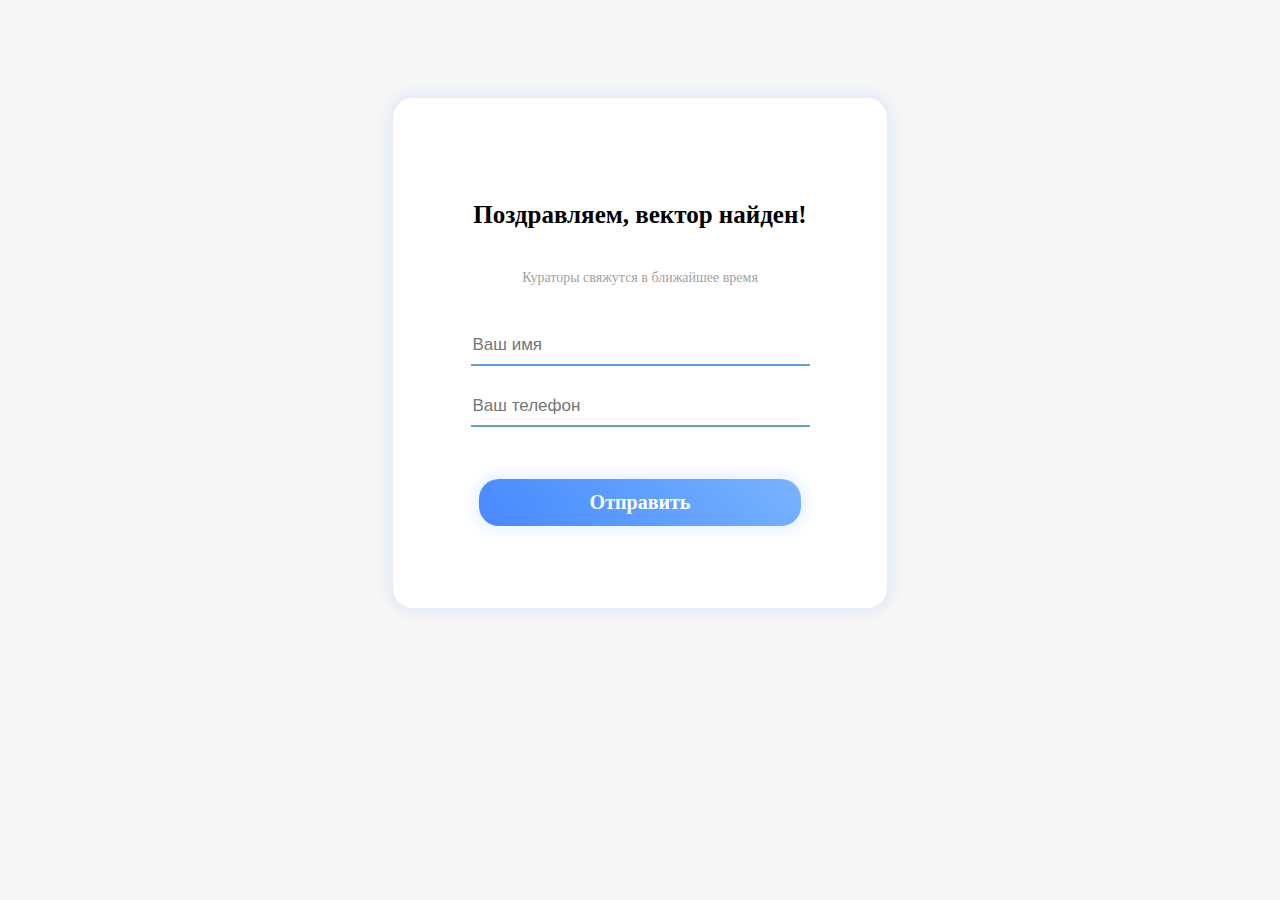
<file: index2.html>
<!DOCTYPE html>
<html lang="en">

<head>
    <meta charset="UTF-8">
    <meta name="viewport" content="width=device-width, initial-scale=1.0">
    <title>Создания и продвижения мобильных приложений</title>
    <link rel="shortcut icon" href="./img/13FOX.svg" type="image/x-icon">
</head>

<style>
    body {
        background-color: #f7f7f7;
    }

    .box__box-big {
        display: flex;
        flex-direction: column;
        justify-content: center;
        align-items: center;
    }

    .box {
        display: flex;
        justify-content: center;
        align-items: center;
        margin-top: 90px;
        flex-direction: column;
        width: 494px;
        height: 510px;
        border-radius: 20px;
        background: var(--ffffff, #FFF);
        box-shadow: 0px 0px 15px 5px rgba(95, 158, 232, 0.15);
    }

    .title__h2 {
        color: #000;
        text-align: center;
        font-size: 25px;
        font-weight: 700;
    }


    .title__p {
        color: #A1A1A1;
        font-size: 14px;
        font-weight: 400;
        line-height: 27px;
    }

    .input {
        outline: none;
        border: none;
        width: 335px;
        height: 35px;
        margin-top: 22px;
        background: none;
        border-bottom: solid 2px #5f9ee8;
        font-size: 17px;
    }

    a {
        text-decoration: none;
    }

    .btn {
        margin-top: 52px;
        color: #FFF;
        font-size: 20px;
        font-weight: 600;
        padding: 12px 111px;
        border-radius: 20px;
        background: linear-gradient(50deg, #4988FF 0%, #5293FF 25%, #5E9EFF 50%, #6BA9FF 75%, #79B3FF 100%), #4C8CFF;
        box-shadow: 0px 0px 15px 4px rgba(86, 151, 255, 0.15);
    }
</style>

<body>
    <div class="box__box-big">

        <div class="box">
            <h2 class="title__h2">Поздравляем, вектор найден!</h2>
            <p class="title__p">Кураторы свяжутся в ближайшее время</p>

            <input class="input" type="text" placeholder="Ваш имя">
            <input class="input" type="text" placeholder="Ваш телефон">

            <a href="#" class="btn">Отправить</a>

        </div>

    </div>
</body>

</html>
</file>
<file: styles/main.css>
* {
    margin: 0;
    padding: 0;
    box-sizing: border-box;
    font-family: sans-serif;
}

.container {
    max-width: 1420px;
    width: 100%;
    padding: 42px 20px;
    margin: 0 auto;
}

body.lock {
    overflow: hidden;
}

.nav__big {
    display: flex;
    justify-content: space-between;
}

.intro {
    background: url(../img/header__img.png) no-repeat center/cover;
    width: 100%;
    height: 1000px;
}

.section__1 {
    background: linear-gradient(180deg, #000 20.83%, rgba(0, 0, 0, 0) 100%);
}

a {
    text-decoration: none;
}

.list li {
    list-style: none;
}

.nav {
    display: flex;
    gap: 226px;
}

.list {
    display: flex;
    gap: 50px;
}

.link {
    font-size: 16px;
    font-style: normal;
    font-weight: 700;
    line-height: normal;
    text-transform: uppercase;
    color: #fff;
}

.contact {
    color: #fff;
    font-size: 21px;
    font-style: normal;
    font-weight: 700;
    line-height: normal;
    padding: 0 9px;
}

.icon {
    width: 19px;
    height: 19px;
    text-align: center;
}

.header__box {
    display: flex;
    justify-content: center;
    align-items: center;
    margin-top: 200px;
    flex-direction: column;
}

.title__h1 {
    width: 920px;
    height: 288px;
    color: #fff;
    text-align: center;
    /* font-family: ; */
    font-size: 75px;
    font-style: normal;
    font-weight: 800;
    line-height: 96px;
}

.linia {
    width: 100%;
    max-width: 500px;
    height: 3px;
    background-color: #fff;
    margin-top: 104px;
}

.header__btn {
    color: #000;
    font-size: 20px;
    font-weight: 400;
    line-height: 24px;
    background-color: #fff;
    padding: 20px 43px;
    border-radius: 30px;
    box-shadow: 15px 0px 34px 4px rgba(255, 255, 255, 0.2);
    margin-top: 40px;
}

.poni__icon {
    margin-left: 20px;
}

/* header and main start */

.section__2 {
    background-color: #fff;
    margin-top: 38px;
}

.txt {
    justify-content: center;
    align-items: center;
    display: flex;
    flex-direction: column;
    margin-top: 39px;
}

.txt__h2 {
    color: #000;
    text-align: center;
    font-size: 50px;
    font-weight: 700;
    line-height: normal;
}

.txt__p {
    color: #000;
    font-size: 18px;
    font-weight: 300;
    line-height: 27px;
    padding: 19px 0;
}

.main__radius {
    border-radius: 50%;
}

.box-box-mini {
    margin-left: 50px;
}

.main__title {
    color: #000;
    font-size: 25px;
    font-weight: 700;
    text-transform: capitalize;
    margin-top: 20px;
}

.mian__p {
    margin-top: 5px;
    font-size: 15px;
    font-weight: 700;
    background: linear-gradient(90deg, #3dbdff 0%, #f59cec 100%);
    background-clip: text;
    -webkit-background-clip: text;
    -webkit-text-fill-color: transparent;
}

.main__box {
    display: flex;
    justify-content: center;
    align-items: center;
    flex-wrap: wrap;
    gap: 20px;
    margin-top: 80px;
}

.card__h2 {
    display: flex;
    justify-content: center;
    align-items: center;
    margin-top: 84px;
    color: #000;
    font-size: 50px;
    font-weight: 400;
}

.main__container {
    margin-top: 39px;
    display: flex;
    justify-content: space-between;
    flex-wrap: wrap;
}

.bg_-h2 {
    color: #f7f7f7;
    font-size: 146px;
    font-weight: 800;
    line-height: 149px;
    text-transform: uppercase;
}

.main__card {
    width: 500px;
    height: 200px;
}

.card__title {
    margin-top: -80px;
    margin-left: 100px;
    z-index: -1;
}

.card__p {
    color: #000;
    font-size: 20px;
    font-weight: 300;
    line-height: 20px;
    width: 263px;
    height: 40px;
    margin-left: 100px;
    padding: 15px 0;
}

.main__cards {
    width: 318px;
    height: 214px;
    border-radius: 20px;
    background: linear-gradient(180deg, #008cd2 0%, #00c7d1 100%);
}

.main__cardss {
    width: 318px;
    height: 214px;
    border-radius: 20px;
    background: linear-gradient(16deg, #6900d1 0%, #cb00d2 100%);
}

.main__cardsss {
    width: 318px;
    height: 214px;
    border-radius: 20px;
    background: linear-gradient(16deg, #ea3e66 0%, #f30045 100%);
}

.main__cards--h2 {
    display: flex;
    justify-content: center;
    align-items: center;
    color: #fff;
    font-size: 34px;
    font-weight: 400;
    line-height: 38px;
    padding-top: 40px;
}

.main__cards--p {
    color: #fff;
    font-size: 18px;
    font-weight: 300;
    width: 259px;
    height: 54px;
    text-align: center;
    margin-left: 20px;
    margin-top: 52px;
}

.main__big__box {
    margin-top: 88px;
    display: flex;
    justify-content: space-around;
}

.section__3 {
    background-image: url(../img/section__3-bg.png);
    background-repeat: no-repeat;
    background-position: center;
    background-size: cover;
}

.main__kl__txt {
    display: flex;
    justify-content: center;
    align-items: center;
    flex-direction: column;
    margin-top: 30px;
}

.kl__title {
    color: #000;
    text-align: center;
    font-size: 50px;
    font-weight: 700;
}

.kl__p {
    font-size: 18px;
    font-weight: 300;
    line-height: 27px;
    padding: 19px 0;
}

.main__kalkuliator {
    display: flex;
    justify-content: center;
    align-items: center;
    flex-direction: column;
    margin-left: 350px;
    width: 100%;
    max-width: 640px;
    min-height: 660px;
    border-radius: 10px;
    background: var(--ffffff, #fff);
    box-shadow: 0px 0px 10px 0px rgba(0, 0, 0, 0.15);
    margin-top: 100px;
}

.kalkuliator__h2 {
    color: #000;
    text-align: center;
    font-size: 25px;
    font-weight: 700;
    width: 100%;
    max-width: 447px;
    min-height: 55px;
}

.main__kalkuliator__p {
    color: #a1a1a1;
    text-align: center;
    width: 100%;
    max-width: 490px;
    min-height: 34px;
    font-size: 14px;
    font-style: normal;
    font-weight: 500;
    line-height: 17px;
    margin-top: 25px;
}

.mobail__title {
    color: #000;
    display: flex;
    justify-content: center;
    align-items: center;
    text-align: center;
    font-size: 50px;
    font-style: normal;
    font-weight: 700;
    line-height: normal;
    margin-top: 84px;
}

.section__4 {
    background-color: #fff;
    width: 100%;
    min-height: 1000px;
    position: relative;
    z-index: 99;
}

.main__mobail {
    margin-top: 84px;
    display: flex;
    justify-content: center;
    align-items: center;
}

.main__mobail__cards- {
    width: 310px;
    height: 216px;
    border-radius: 20px;
    border: 1px solid #65a3ff;
    background: var(--ffffff, #fff);
    box-shadow: 0px 0px 15px 4px rgba(87, 139, 236, 0.15);
    margin-bottom: 430px;
}

.mobail__h3 {
    text-align: center;
    width: 155px;
    height: 64px;
    padding: 26px 37px;
    font-size: 27px;
    font-weight: 700;
    line-height: 32px;
}

.mobail__titlee {
    margin: 0 37px;
    text-align: center;
    color: #000;
    font-size: 17px;
    font-weight: 400;
    line-height: 25px;
    width: 235px;
    height: 75px;
    margin-top: 45px;
}

.range {
    width: 417px;
    height: 10px;
    margin-top: 70px;
    -webkit-appearance: none;
    border-radius: 4px;
    background: #e6e6e6;
    outline: none;
}

.range::-webkit-slider-thumb {
    -webkit-appearance: none;
    appearance: none;
    width: 40px;
    height: 40px;
    border: solid 10px #008cd2;
    background-color: #fff;
    border-radius: 50%;
}

.ranges {
    margin-top: 40px;
}

.tepaga {
    margin-top: 30px;
}

.big__max {
    display: flex;
    justify-content: space-between;
    margin-top: 30px;
    gap: 200px;
}

.max {
    font-size: 16px;
    font-weight: 700;
    line-height: 16px;
}

.main {
    font-size: 16px;
    font-weight: 700;
    line-height: 16px;
}

.linia__grandiant {
    margin-left: 300px;
    position: absolute;
    z-index: -1;
}

.main__mobile-phone {
    margin-top: 100px;
    margin-left: 200px;
}

.linia__liniargrandient__2 {
    width: 228px;
    height: 62px;
    margin-bottom: 200px;
}

.main__mobail__cards-- {
    width: 310px;
    height: 216px;
    border-radius: 20px;
    border: 1px solid #65a3ff;
    background: var(--ffffff, #fff);
    box-shadow: 0px 0px 15px 4px rgba(87, 139, 236, 0.15);
}

.main__mobaill {
    display: flex;
    justify-content: space-between;
    margin-top: -330px;
    position: relative;
}

.mobail__h33 {
    text-align: center;
    width: 100%;
    min-height: 64px;
    padding: 26px 27px;
    font-size: 27px;
    font-weight: 700;
    line-height: 32px;
}

.mobail__titleee {
    margin: 0 37px;
    text-align: center;
    color: #000;
    font-size: 17px;
    font-weight: 400;
    line-height: 25px;
    width: 235px;
    height: 75px;
}

.linia__grandiant--2 {
    margin-left: 209px;
    margin-top: -150px;
    height: 62px;
    position: absolute;
    z-index: -1;
    width: 370px;
}

.linia__grandiant--3 {
    width: 500px;
    height: 62px;
    position: absolute;
    margin-left: 753px;
    z-index: -1;
    margin-top: 34px;
}

.kalkuliator__btn {
    padding: 15px 71px;
    margin-top: 45px;
    border-radius: 10px;
    background: linear-gradient(90deg, #4988ff 0%, #5293ff 25%, #5e9eff 50%, #6ba9ff 75%, #79b3ff 100%);
    box-shadow: 0px 0px 15px 4px rgba(86, 151, 255, 0.15);
    color: #fff;
    font-size: 16px;
    font-weight: 400;
    line-height: 16px;
}

.main__kalkulator__btn {
    margin-top: 100px;
    width: 528px;
    height: 69px;
    background: linear-gradient(90deg, #4988ff 0%, #5293ff 25%, #5e9eff 50%, #6ba9ff 75%, #79b3ff 100%);
    border-radius: 10px;
    transition: 0.4s;
}

.kl__pp {
    display: flex;
    justify-content: center;
    align-items: center;
    color: #fff;
    font-size: 21px;
    font-weight: 700;
    margin-top: 20px;
}

.main__mobailll {
    display: flex;
    justify-content: space-between;
    margin-top: 100px;
}

.main__mobail__cards--- {
    width: 310px;
    height: 216px;
    border-radius: 20px;
    border: 1px solid #65a3ff;
    background: var(--ffffff, #fff);
    box-shadow: 0px 0px 15px 4px rgba(87, 139, 236, 0.15);
}

.mobail__h333 {
    width: 100%;
    min-height: 64px;
    flex-direction: column;
    text-align: center;
    max-width: 200px;
    margin: 0 auto;
    padding: 12px 0;
    font-size: 27px;
    font-weight: 700;
    line-height: 32px;
}

.mobail__titleee {
    margin-top: 70px;
    margin: 0 37px;
    color: #000;
    font-size: 17px;
    font-weight: 400;
    line-height: 25px;
    width: 235px;
    height: 100px;
}

.linia__grandiant--4 {
    margin-left: 334px;
    margin-top: -270px;
    height: 62px;
    position: absolute;
    z-index: -1;
    width: 278px;
}

.linia__grandiant--5 {
    margin-left: 686px;
    margin-top: -75px;
    height: 62px;
    position: absolute;
    z-index: -1;
    width: 278px;
}

.mobail__titleeee {
    text-align: center;
    color: #000;
    font-size: 17px;
    font-weight: 400;
    line-height: 25px;
    width: 235px;
    height: 100px;
    margin-left: 60px;
}

.section__5 {
    background-color: #fff;
    position: relative;
    z-index: 99;
}

.main__cont {
    display: flex;
    justify-content: center;
    align-items: center;
    flex-direction: column;
}

.main__title--h2 {
    font-size: 37px;
    color: #000;
    padding: 19px 0;
}

.main__txt--p {
    font-size: 20px;
}

.main__df--iphon {
    position: absolute;
}

.main__df {
    margin-top: 221px;
    display: flex;
    justify-content: space-around;
    width: 100%;
    min-height: 600px;
    background: url(../img/Lines.png);
}

.main__df-img {
    margin-left: -60px;
    margin-top: 85px;
}

.main__df-mini-title {
    color: #000;
    font-size: 40px;
    font-weight: 700;
    line-height: normal;
    margin-top: 85px;
}

.main__li {
    color: #000;
    font-size: 18px;
    font-weight: 300;
    line-height: 27px;
    padding: 20px 0;
}

.main__lii {
    color: #000;
    font-size: 18px;
    font-weight: 300;
    line-height: 27px;
    width: 100%;
    max-width: 498px;
    min-height: 108px;
}

.play__market {
    gap: 20px;
    padding: 30px;
    margin-left: -47px;
}

.df__btn {
    padding: 15px 85px;
    border-radius: 30px;
    background: linear-gradient(90deg, #4988ff 0%, #5293ff 25%, #5e9eff 50%, #6ba9ff 75%, #79b3ff 100%);
    box-shadow: 0px 0px 15px 4px rgba(86, 151, 255, 0.15);
    color: #fff;
    font-size: 18px;
    font-weight: 400;
    line-height: 16px;
}

.df__nig__btn {
    margin-top: 43px;
}

.section__6 {
    width: 100%;
    background-color: #fff;
}

.main__df__Logo {
    margin-left: 200px;
    position: absolute;
    text-align: center;
    margin-top: 140px;
}

.linia__main {
    background-color: #f7f7f7;
    height: 3px;
    width: 100%;
}

.linia__mainn {
    background-color: #f7f7f7;
    height: 3px;
    width: 100%;
    margin-top: 55px;
}

.linia__mainnn {
    background-color: #f7f7f7;
    height: 3px;
    width: 100%;
    margin-top: 55px;
}

.vpn__box {
    margin-top: 36px;
    display: flex;
    justify-content: space-between;
    position: relative;
    z-index: 99;
}

.vpn__h2 {
    color: #000;
    font-size: 40px;
    font-weight: 700;
    line-height: normal;
    padding: 34px 0;
}

.vpn__li {
    color: #000;
    font-size: 18px;
    font-weight: 300;
    line-height: 27px;
    padding: 20px 0;
}

.vpn__lii {
    color: #000;
    font-size: 18px;
    font-weight: 300;
    line-height: 27px;
    width: 100%;
    max-width: 468px;
    min-height: 81px;
    padding: 20px 0;
}

.vpn__liii {
    color: #000;
    font-size: 18px;
    font-weight: 300;
    line-height: 27px;
    width: 100%;
    max-width: 468px;
    min-height: 81px;
    padding: 20px 0;
}

.play__markett {
    padding: 30px;
    margin-left: -40px;
}

.vpn__radios {
    position: absolute;
    margin-left: -432px;
    margin-top: 90px;
}

.img__iphon-max {
    position: absolute;
    margin-left: -370px;
}

.main__logo {
    margin-top: 0px;
}

.section__7 {
    position: relative;
    z-index: 99;
}

.box {
    display: flex;
    justify-content: center;
    align-items: center;
    margin-top: 90px;
}

.box__h2 {
    position: absolute;
    color: #000;
    font-size: 30px;
    font-style: normal;
    font-weight: 400;
    line-height: normal;
}

.input__main {
    border: none;
}

.buton {
    margin-top: 200px;
    position: relative;
}

.input__main {
    /* width: 100%; */
    width: 600px;
    height: 45px;
    padding: 20px 37px;
    outline: none;
    border-radius: 20px;
    border: 2px solid #9200d1;
}

.posbtn {
    position: absolute;
    top: 0;
    right: 0;
    border-radius: 20px;
    border: 2px solid #9200d1;
    background: #9200d1;
    padding: 8px 22px;
    width: 152px;
    height: 45px;
    color: #fff;
    font-size: 25px;
    font-weight: 400;
}

.karobka_section {
    background: url(../img/karopka.png) no-repeat center center;
    height: 500px;
    flex-direction: column;
    justify-content: center;
    align-items: center;
    margin-top: 60px;
}

.section__7 {
    display: flex;
    flex-direction: column;
    align-items: center;
}

.section__7__link {
    margin-top: 30px;
    margin-left: 500px;
}

.akademy {
    display: flex;
    justify-content: center;
    align-items: center;
    margin-top: 187px;
}

.phone__aka {
    position: relative;
    z-index: 99;
    display: flex;
    justify-content: space-evenly;
}

.phone__aka__aka {
    margin-top: 140px;
    width: 352px;
}

.phone__aka__iphon {
    position: absolute;
    margin-top: 116px;
    margin-left: -301px;
}

.phone__boxx {
    margin-top: 200px;
}

.money {
    color: #00a3fe;
    font-size: 15px;
    font-weight: 300;
    line-height: 20px;
    padding: 5px 0;
}

.phone__title__box {
    color: #000;
    font-size: 40px;
    font-weight: 700;
    padding: 40px 0;
}

.link__phon {
    color: #000;
    font-size: 18px;
    font-weight: 300;
    line-height: 27px;
    padding: 20px;
}

.section__9 {
    position: relative;
    z-index: 99;
}

.phon__btn {
    padding: 15px 85px;
    border-radius: 30px;
    background: linear-gradient(90deg, #4988ff 0%, #5293ff 25%, #5e9eff 50%, #6ba9ff 75%, #79b3ff 100%);
    box-shadow: 0px 0px 15px 4px rgba(86, 151, 255, 0.15);
    color: #fff;
    font-size: 18px;
    font-weight: 400;
}

.btn__ {
    margin-top: 100px;
}

.section__9__title {
    margin-top: 90px;
}

.img_box {
    display: flex;
    justify-content: center;
    align-items: center;
}

.section__9__h2 {
    color: #000;
    font-size: 40px;
    font-weight: 700;
    padding: 34px 0;
}

.section__p__p {
    color: #000;
    font-size: 18px;
    font-weight: 300;
    line-height: 27px;
    padding: 20px 0;
}

.play__p {
    /* padding: 0 20px; */
    margin: 0 20px;
}

.play__play {
    margin-left: -12px;
}

.play__btn-btn {
    padding: 15px 85px;
    border-radius: 30px;
    background: linear-gradient(90deg, #4988ff 0%, #5293ff 25%, #5e9eff 50%, #6ba9ff 75%, #79b3ff 100%);
    box-shadow: 0px 0px 15px 4px rgba(86, 151, 255, 0.15);
    color: #fff;
    font-size: 18px;
    font-weight: 400;
    line-height: 16px;
}

.play__btn {
    margin-top: 70px;
    margin-left: -25px;
}

.main__9__box {
    display: flex;
    justify-content: space-around;
}

.img__radios- {
    position: absolute;
    margin-left: -300px;
}

.radios__min {
    margin-top: 60px;
}

.team__team {
    display: flex;
    justify-content: center;
    align-items: center;
    margin-top: 87px;
}

.section__10 {
    position: relative;
    z-index: 99;
}

.phon__max {
    margin-left: -320px;
}

.psevdo__rotete {
    margin-bottom: 70px;
    margin-left: -30px;
}

.main__psevdo {
    display: flex;
    justify-content: space-evenly;
}

.main__psevdo-psevdoo {
    margin-top: 100px;
}

.title__psev {
    color: #00a3fe;
    font-size: 15px;
    font-weight: 300;
    line-height: 28px;
    padding: 5px 0;
}

.txt__psevdo {
    color: #000;
    font-size: 40px;
    font-weight: 700;
    padding: 34px 0;
}

.psevdo__p {
    color: #000;
    font-size: 18px;
    font-weight: 300;
    line-height: 27px;
    padding: 20px 0;
}

.psevdo__btn {
    padding: 16px 24px;
    border-radius: 30px;
    background: linear-gradient(90deg, #4988ff 0%, #5293ff 25%, #5e9eff 50%, #6ba9ff 75%, #79b3ff 100%);
    box-shadow: 0px 0px 15px 4px rgba(86, 151, 255, 0.15);
    color: #fff;
    font-size: 18px;
    font-weight: 400;
    line-height: 16px;
}

.btns__psevdo {
    margin-top: 110px;
}

.main__bonus {
    display: flex;
    justify-content: center;
    align-items: center;
    flex-direction: column;
}

.title__bonus {
    color: #000;
    font-size: 50px;
    font-weight: 700;
    margin-top: 19px;
}

.txt__p {
    color: #000;
    font-size: 18px;
    font-weight: 300;
    line-height: 27px;
}

.main__bonus__box {
    display: flex;
    justify-content: space-between;
    margin-top: 80px;
}

.sotrudnichestvo {
    display: flex;
    justify-content: center;
    align-items: center;
    flex-direction: column;
}

.sot__h2 {
    color: #000;
    font-size: 50px;
    font-weight: 700;
    padding: 34px 0;
}

.sot__p {
    color: #000;
    font-size: 25px;
    font-weight: 700;
    padding: 15px 0;
}

.sot__p__p {
    color: #000;
    font-size: 18px;
    font-weight: 300;
    line-height: 27px;
}

.section__12 {
    position: relative;
    z-index: 99;
}

.sotr__box {
    margin-top: 90px;
    display: flex;
    justify-content: space-between;
}

.sotr__h2 {
    color: #000;
    font-size: 30px;
    font-weight: 700;
    line-height: 27px;
    padding: 15px 0;
}

.sotr__number {
    font-size: 146px;
    font-weight: 800;
    text-transform: uppercase;
    color: #f7f7f7;
    margin-left: 147px;
    margin-top: -100px;
    position: absolute;
    z-index: -1;
}

input {
    outline: none;
}

.main__p--p {
    font-size: 18px;
    font-weight: 200;
    line-height: 26px;
    width: 326px;
    height: 120px;
    color: #000;
}

.sotr__box-mini {
    width: 347px;
    height: 218px;
}

.img__linia__ {
    margin-top: 54px;
}

.sotr__box-- {
    margin-top: 54px;
    display: flex;
    justify-content: space-between;
}

.main__box__btn {
    color: #fff;
    font-size: 18px;
    font-weight: 400;
    line-height: 16px;
    padding: 15px 59px;
    border-radius: 30px;
    background: linear-gradient(170deg, #4361e9 0%, #38f9d7 100%),
        linear-gradient(90deg, #4988ff 0%, #5293ff 25%, #5e9eff 50%, #6ba9ff 75%, #79b3ff 100%);
    box-shadow: 0px 0px 15px 4px rgba(86, 151, 255, 0.15);
}

.btnn {
    display: flex;
    justify-content: center;
    align-items: center;
    margin-top: 80px;
}

.main__list {
    list-style: none;
    display: flex;
    margin-top: 100px;
    gap: 20px;
}

.check {
    color: #000;
    font-size: 50px;
    font-weight: 700;
    width: 327px;
    height: 55px;
}

.main__main {
    margin-top: 80px;
    display: flex;
    justify-content: space-between;
}

.photo {
    list-style: none;
}

.number {
    padding: 21px 27px;
    border-radius: 50%;
    color: #4c8cff;
    border: solid 1px #4c8cff;
    transition: 0.4s ease;
}

.number:hover {
    background: #d8e6ff;
}

.box__box__box {
    display: flex;
    justify-content: space-between;
}

.btn__icon {
    padding: 21px 27px;
    border-radius: 50%;
    color: #4c8cff;
    border: solid 1px #4c8cff;
    transition: 0.4s ease;
}

.btn__icon:hover {
    background: #d8e6ff;
}

.hh {
    position: absolute;
    margin-left: -25px;
    margin-top: -17px;
}

.box__box--boxx {
    margin-top: 170px;
}

.main__ras__mini {
    display: flex;
}

.section__14 {
    background: url(../img/fon__main.png) no-repeat center / cover;
    width: 100%;
}

.status__box {
    display: flex;
    justify-content: center;
    align-items: center;
    color: #fff;
    flex-direction: column;
    margin-top: 84px;
}

.main__studia__h2 {
    font-size: 50px;
    font-weight: 700;
    margin: 121px 0;
}

.main__status__p {
    font-size: 25px;
    font-weight: 300;
    line-height: 30px;
    width: 860px;
    height: 250px;
}

.img__fox {
    margin-top: 61px;
}

.kontakt {
    margin-top: 98px;
    color: #000;
    font-size: 50px;
    font-weight: 700;
}

.footer__img {
    display: flex;
    justify-content: center;
    align-items: center;
}

.footer__title {
    list-style: none;
}

.footer__txt {
    padding: 24px;
    font-size: 26px;
    font-weight: 400;
    line-height: 28px;
}

.input__footer {
    padding: 16px 65px;
    border-radius: 20px;
    border: 1px solid #d1d1d1;
    background: #fff;
    margin: 20px 0;
}

.footer__box {
    display: flex;
    justify-content: space-between;
}

.inputs {
    display: flex;
    flex-direction: column;
    position: absolute;
}

.btn__footer {
    display: flex;
    justify-content: center;
    align-items: center;
    width: 238px;
    height: 52px;
    border-radius: 10px;
    background: linear-gradient(16deg, #6900d1 0%, #cb00d2 100%), #fff;
    box-shadow: 0px 0px 10px 0px rgba(0, 0, 0, 0.15);
    color: #fff;
}

.otprafka {
    display: flex;
    justify-content: center;
    align-items: center;
    margin-top: 36px;
}

.cal__center {
    width: 172px;
    height: 127px;
    border-radius: 50%;
    animation: ani 0.9s linear infinite;
    margin-top: 80px;
}

@keyframes ani {
    0% {
        transform: translate(0);
    }

    50% {
        transform: scale(1.2);
    }

    100% {
        transform: scale(1);
    }
}

.suport {
    border-radius: 50%;
    width: 89px;
    height: 89px;
    margin-bottom: 20px;
}

.footer__box-minii {
    margin-top: 100px;
}

.footer__start {
    margin-top: 50px;
    display: flex;
    justify-content: space-between;
    color: #fff;
}

.footer__start {
    margin-top: 65px;
}

footer {
    background-color: #000;
    width: 100%;
    height: 100%;
    margin-top: 50px;
}

.title__footer {
    text-align: center;
    color: #fff;
    font-size: 20px;
    font-weight: 400;
    line-height: 28px;
}

.icon__footer-- {
    margin-left: 50px;
}

.title__footerr {
    font-size: 20px;
    font-weight: 400;
    line-height: 28px;
    width: 304px;
    height: 112px;
    text-align: center;
    margin-left: 38px;
}

.footer__btns {
    display: flex;
    gap: 20px;
    margin-top: 32px;
    justify-content: center;
    align-items: center;
}

.open {
    display: flex;
}
</file>
<file: styles/media.css>
@media (max-width: 1400px) {
}

@media (max-width: 1200px) {
    .footer__start {
        flex-wrap: wrap;
        justify-content: center;
        align-items: center;
        gap: 50px;
    }

    .footer__btns {
        margin-left: 25px;
    }

    .footer__box {
        flex-direction: column;
        flex-wrap: wrap;
        justify-content: center;
        align-items: center;
        margin-top: 70px;
    }

    .inputs {
        margin-top: 50px;
        margin-left: -140px;
    }

    .footer__box-minii {
        margin-top: 300px;
    }

    .sotr__box {
        display: flex;
        flex-wrap: wrap;
        justify-content: center;
        align-items: center;
        gap: 50px;
    }

    .sotr__box-- {
        justify-content: center;
        align-items: center;
        display: flex;
        flex-wrap: wrap;
        gap: 82px;
    }
}

@media (max-width: 1056px) {
    .main__main {
        display: flex;
        flex-wrap: wrap;
        justify-content: center;
        align-items: center;
        gap: 30px;
    }

    .main__mobail {
        flex-direction: column;
        margin: 70px 0;
    }

    .main__mobail__cards- {
        margin-bottom: -68px;
        margin: 16px 0;
    }

    .main__mobaill {
        justify-content: center;
        align-items: center;
        gap: 30px;
        margin: 0;
        flex-direction: column;
    }

    .main__status__p {
        flex-wrap: wrap;
    }

    .linia__grandiant {
        display: none;
    }

    .linia__liniargrandient__2 {
        display: none;
    }

    .main__mobail__cards--- {
        display: none;
    }

    .linia__grandiant--3 {
        display: none;
    }

    .linia__grandiant--5 {
        display: none;
    }

    .linia__grandiant--2 {
        display: none;
    }

    .iphon-- {
        margin-left: -200px;
    }

    .main__kalkuliator {
        margin-left: 230px;
    }

    .main__card {
        margin: 0 auto;
    }

    .main__df {
        justify-content: center;
        align-items: center;
    }

    .main__df__Logo {
        margin-left: 38px;
    }
}



@media (max-width: 992px) {
    .phon__max {
        margin-left: -298px;
    }
    .img__fox {
        width: 600px;
        margin-top: 100px;
    }

    .main__status__p {
        width: 600px;
        margin: 30px 0;
    }

    .img__radios- {
        margin-left: -259px;
    }

    .radios__min {
        margin-left: -332px;
    }

    .main__bonus__box {
        display: flex;
        flex-wrap: wrap;
        flex-direction: column;
        justify-content: center;
        align-items: center;
    }

    .main__psevdo {
        margin-top: 400px;
    }

    .main__psevdo {
        flex-direction: column;
        align-items: center;
        justify-content: center;
    }

    .main__9__box {
        flex-direction: column;
        justify-content: center;
        align-items: center;
    }

    .phone__aka {
        flex-direction: column;
        justify-content: center;
        align-items: center;
    }

    .main__9__box-mini {
        margin: 57px 0;
    }

    .akademy {
        display: none;
    }

    .karobka_section {
        justify-content: center;
        align-items: center;
        margin-top: 549px;
    }

    .img__iphon-max {
        margin-left: -186px;
    }

    .vpn__radios {
        margin-left: -151px;
    }

    .vpn__box-minii {
        margin-top: 60px;
    }

    .vpn__box {
        display: flex;
        flex-direction: column;
        justify-content: center;
        align-items: center;
    }

    .main__logo {
        display: none;
    }

    .main__df__Logoo {
        width: 600px;
        height: 200px;
        display: flex;
        justify-content: center;
        align-items: center;
    }

    .rotete {
        display: flex;
        margin-left: 300px;
        margin-top: 100px;
    }

    .main__df {
        flex-direction: column;
        justify-content: center;
        align-items: center;
    }

    .main__df-mini {
        margin-left: 149px;
        margin-top: 40px;
    }

    .main__df__Logo {
        width: 300px;
        height: 300px;
    }

    .main__kalkuliator {
        margin-left: 130px;
    }

    .main__big__box {
        flex-wrap: wrap;
        gap: 30px;
    }

    .togler {
        position: absolute;
        width: 70px;
        height: 70px;
        display: flex;
        justify-content: center;
        align-items: center;
        overflow: hidden;
        margin-top: -30px;
        z-index: 99;
    }

    .logo__logo {
        margin-left: 443px;
    }

    .togler span {
        display: block;
        position: absolute;
        width: 40px;
        height: 4px;
        border-radius: 4px;
        background-color: #fff;
        transition: 0.5s;
    }

    .togler span:nth-child(1) {
        transform: translateY(-15px);
        width: 25px;
        left: 15px;
    }

    .togler.active span:nth-child(1) {
        width: 40px;
        transform: translateY(0px) rotate(45deg);
        transition-delay: 0.125s;
    }

    .title__h1 {
        width: 700px;
        height: 288px;
        font-size: 70px;
    }

    .togler span:nth-child(2) {
        transform: translateY(15px);
        width: 15px;
        left: 15px;
    }

    .togler span:nth-child(2) {
        transform: translateY(15px);
        width: 25px;
        left: 15px;
    }

    .togler.active span:nth-child(2) {
        width: 40px;
        transform: translateY(0px) rotate(315deg);
        transition-delay: 0.25s;
    }

    .togler.active span:nth-child(3) {
        transform: translateX(60px);
    }

    nav {
        position: absolute;
        left: -100%;
        top: 0;
        height: 100vh;
        width: 100%;
        background-color: #000;
    }

    nav.active {
        left: 0;
        transition: all 0.9s;
    }

    .nav.active {
        flex-direction: column;
        gap: 0;
        justify-content: center;
        align-items: center;
    }

    .list {
        flex-direction: column;
        gap: 60px;
        margin-top: 30px;
        justify-content: center;
        align-items: center;
    }

    .contact {
        margin-top: 40px;
        font-size: 25px;
        font-weight: 400;
    }

    .icon {
        font-size: 35px;
    }

    .link {
        font-size: 22px;
        font-weight: 400;
    }
}





@media (max-width: 768px) {
    .btn__icon {
        display: none;
    }

    .main__main {
        display: flex;
        justify-content: center;
        align-items: center;
    }

    .team__team {
        display: none;
    }

    .section__9__title {
        display: none;
    }

    .karobka_section {
        width: 100%;
        max-width: 500px;
        min-height: 200px;
        display: flex;
        justify-content: center;
        align-items: center;
        margin-left: 99px;
    }

    .section__7__link {
        margin-left: 330px;
    }

    .input__main {
        width: 486px;
        height: 45px;
    }

    .main__df__Logoo {
        width: 497px;
        height: 200px;
    }

    .main__lii {
        flex-wrap: wrap;
        font-size: 14px;
        max-width: 400px;
    }

    .main__li {
        width: 100%;
        max-width: 300px;
    }

    .main__kalkuliator {
        margin-left: 10px;
    }

    .logo__logo {
        margin-left: 290px;
    }

    .title__h1 {
        width: 478px;
        height: 288px;
        font-size: 50px;
        font-weight: 800;
    }

    .linia {
        width: 100%;
        max-width: 400px;
        margin-top: 200px;
    }

    .main__df-mini {
        margin-left: 90px;
    }

    .box__h2 {
        font-size: 26px;
    }

    .main__status__p {
        width: 564px;
    }

    .img__fox {
        width: 550px;
    }

    .photo__img {
        width: 500px;
    }
}





@media (max-width: 576px) {
    .img__fox {
        width: 450px;
        margin-top: 300px;
    }

    .main__status__p {
        width: 400px;
    }

    .btn__icon {
        display: none;
    }

    .photo {
        margin-left: -10px;
    }

    .karobka_section {
        margin-left: -1px;
    }

    .main__df__Logoo {
        width: 450px;
        height: 100px;
    }

    .box__h2 {
        font-size: 23px;
        text-align: center;
    }

    .input__main {
        width: 359px;
        height: 45px;
    }

    .section__7__link {
        margin-left: 9px;
    }

    .df__btn {
        padding: 15px 40px;
        border-radius: 30px;
        background: linear-gradient(90deg, #4988ff 0%, #5293ff 25%, #5e9eff 50%, #6ba9ff 75%, #79b3ff 100%);
        box-shadow: 0px 0px 15px 4px rgba(86, 151, 255);
    }

    .kl__p {
        text-align: center;
    }

    .main__kalkulator__btn {
        width: 467px;
        height: 69px;
    }

    .card__h2 {
        text-align: center;
        font-size: 45px;
    }

    .logo__logo {
        margin-left: 200px;
    }

    .main__kalkuliator__p {
        flex-wrap: wrap;
    }

    .range {
        width: 348px;
        height: 10px;
    }

    .main {
        font-size: 12px;
    }

    .footer__img {
        display: none;
    }
}





@media (max-width: 480px) {
    .sotr__box-minii {
        margin-top: 50px;
    }

    .psevdo__btn {
        padding: 16px 22px;
        font-size: 17px;
    }

    .psevdo__rotete {
        width: 353px;
        height: 365px;
        margin-left: -89px;
    }

    .main__list {
        flex-wrap: wrap;
    }

    .photo__img {
        width: 322px;
    }

    .radios__main {
        margin-left: -25px;
    }

    .main__df-img {
        width: 327px;
    }

    .main__df--iphon {
        margin-left: -16px;
    }

    .main__df__Logoo {
        width: 300px;
    }

    .big__max {
        flex-direction: column;
        gap: 20px;
    }

    .main {
        font-size: 20px;
    }

    .max {
        font-size: 20px;
    }

    .main__kalkulator__btn {
        width: 338px;
        height: 69px;
    }

    .txt__p {
        text-align: center;
    }

    .contact {
        display: none;
    }

    .logo__logo {
        margin-left: 178px;
    }

    .title__h1 {
        width: 363px;
        height: 278px;
        font-size: 45px;
    }

    .range {
        width: 276px;
        height: 10px;
    }

    .main__kalkulator__btn {
        width: 279px;
        height: 60px;
    }

    .main__card {
        width: 300px;
        height: 200px;
    }

    .card__p {
        flex-wrap: wrap;
        flex-direction: column;
        font-size: 20px;
        margin-left: 61px;
    }

    .play__p {
        margin: 20px 0;
    }

    .df__btn {
        font-size: 17px;
        padding: 15px 35px;
        border-radius: 30px;
        background: linear-gradient(90deg, #4988ff 0%, #5293ff 25%, #5e9eff 50%, #6ba9ff 75%, #79b3ff 100%);
        box-shadow: 0px 0px 15px 4px rgba(86, 151, 255);
    }

    .vpn__radios {
        margin-left: -193px;
    }

    .img__iphon-max {
        margin-left: -121px;
    }

    .market {
        margin: 20px 0;
    }

    .phon__ {
        padding: 15px 61px;
    }

    .phon__btn {
        padding: 15px 64px;
    }

    .main__p--p {
        flex-wrap: wrap;
        font-weight: 800;
        font-size: 13px;
        width: 250px;
        text-align: center;
        margin-left: 40px;
    }

    .number {
        padding: 20px 27px;
    }

    .sotr__number {
        margin-left: 124px;
    }

    .main__status__p {
        font-weight: 400;
        font-size: 15px;
        width: 320px;
    }

    .img__fox {
        margin-top: 150px;
        width: 340px;
    }

    .main__studia__h2 {
        text-align: center;
        font-size: 43px;
        margin: 77px 0;
    }

    .img__linia__ {
        display: none;
    }

    .img__linia___ {
        display: none;
    }

    .img__linia____ {
        display: none;
    }

    .sot__h2 {
        font-size: 35px;
    }
}




@media (max-width: 320px) {
    .title__h1 {
        font-size: 40px;
        width: 310px;
    }
}

@media (max-width: 360px) {
    .title__h1 {
        font-size: 45px;
        width: 330px;
    }

    .psevdo__btn {
        padding: 16px 15px;
    }
}




@media (max-width: 412px) {
    .logo {
        margin-left: -40px;
    }
}
</file>
